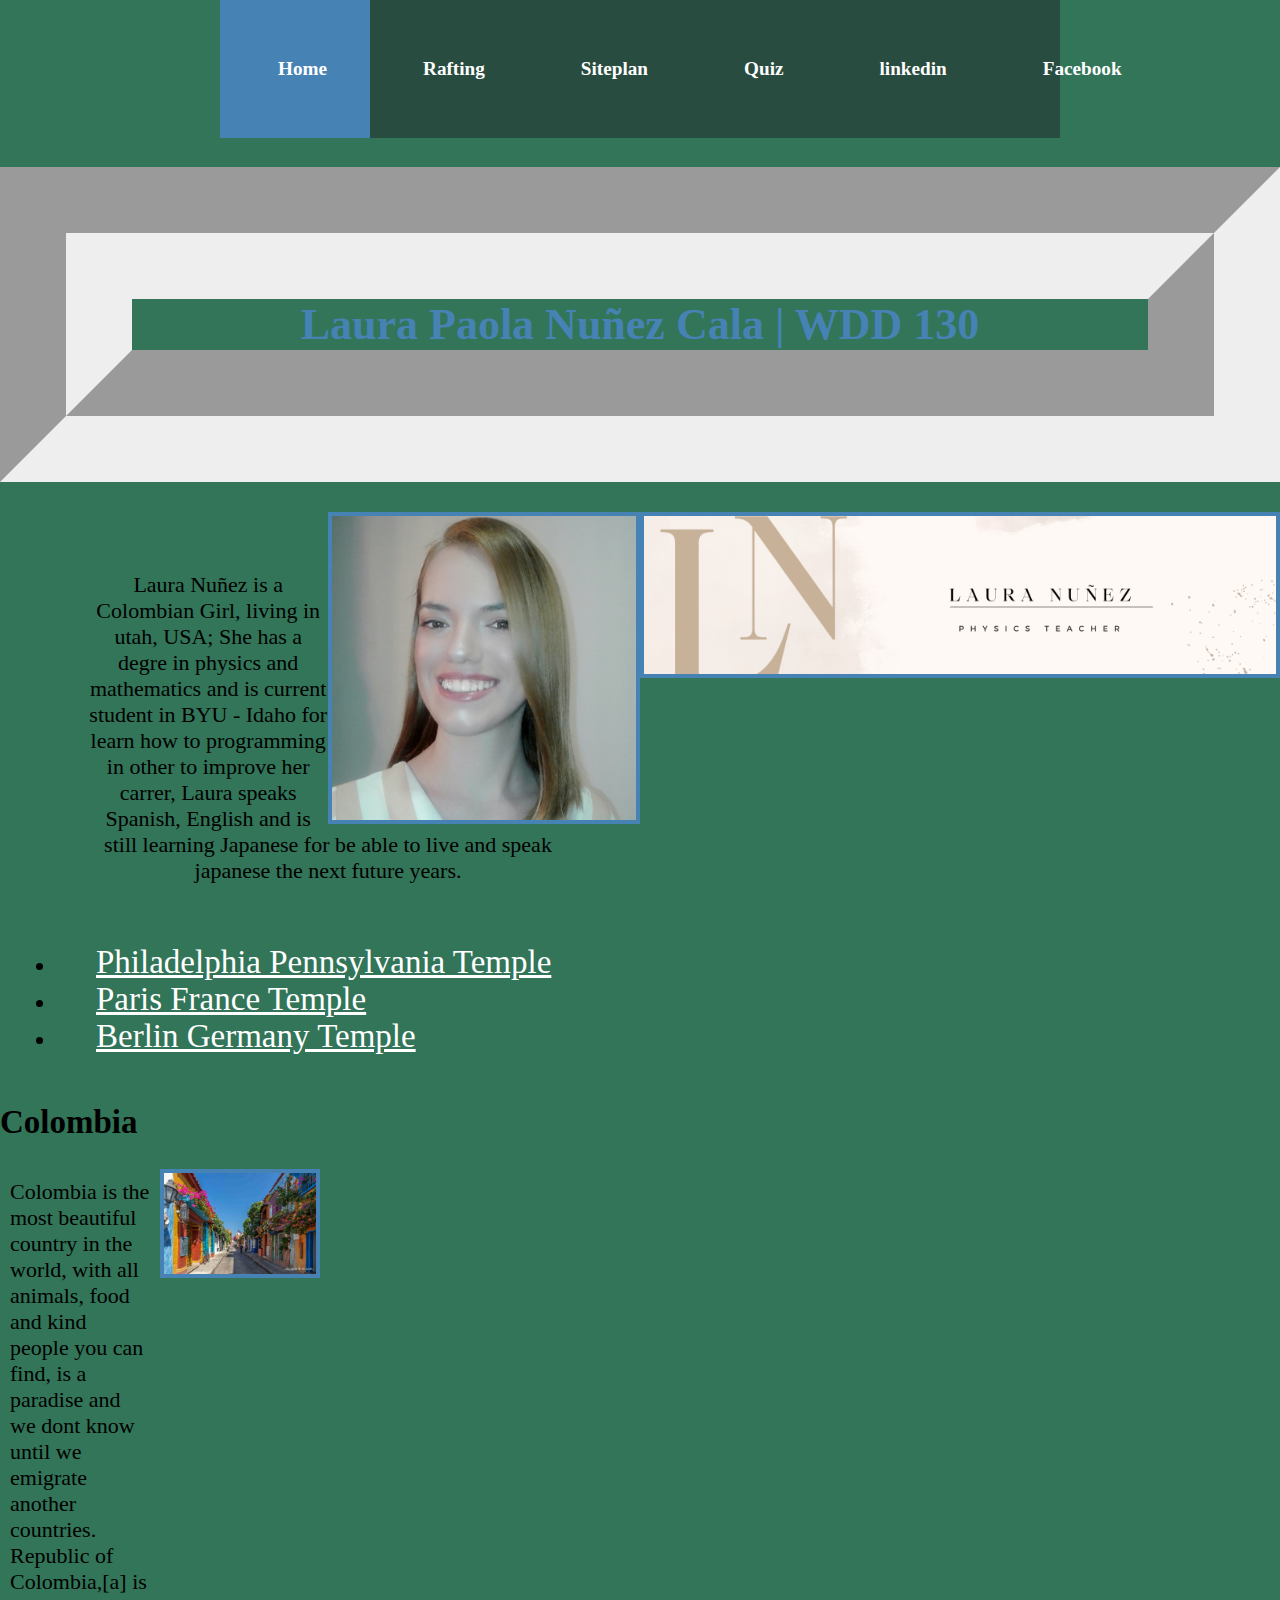
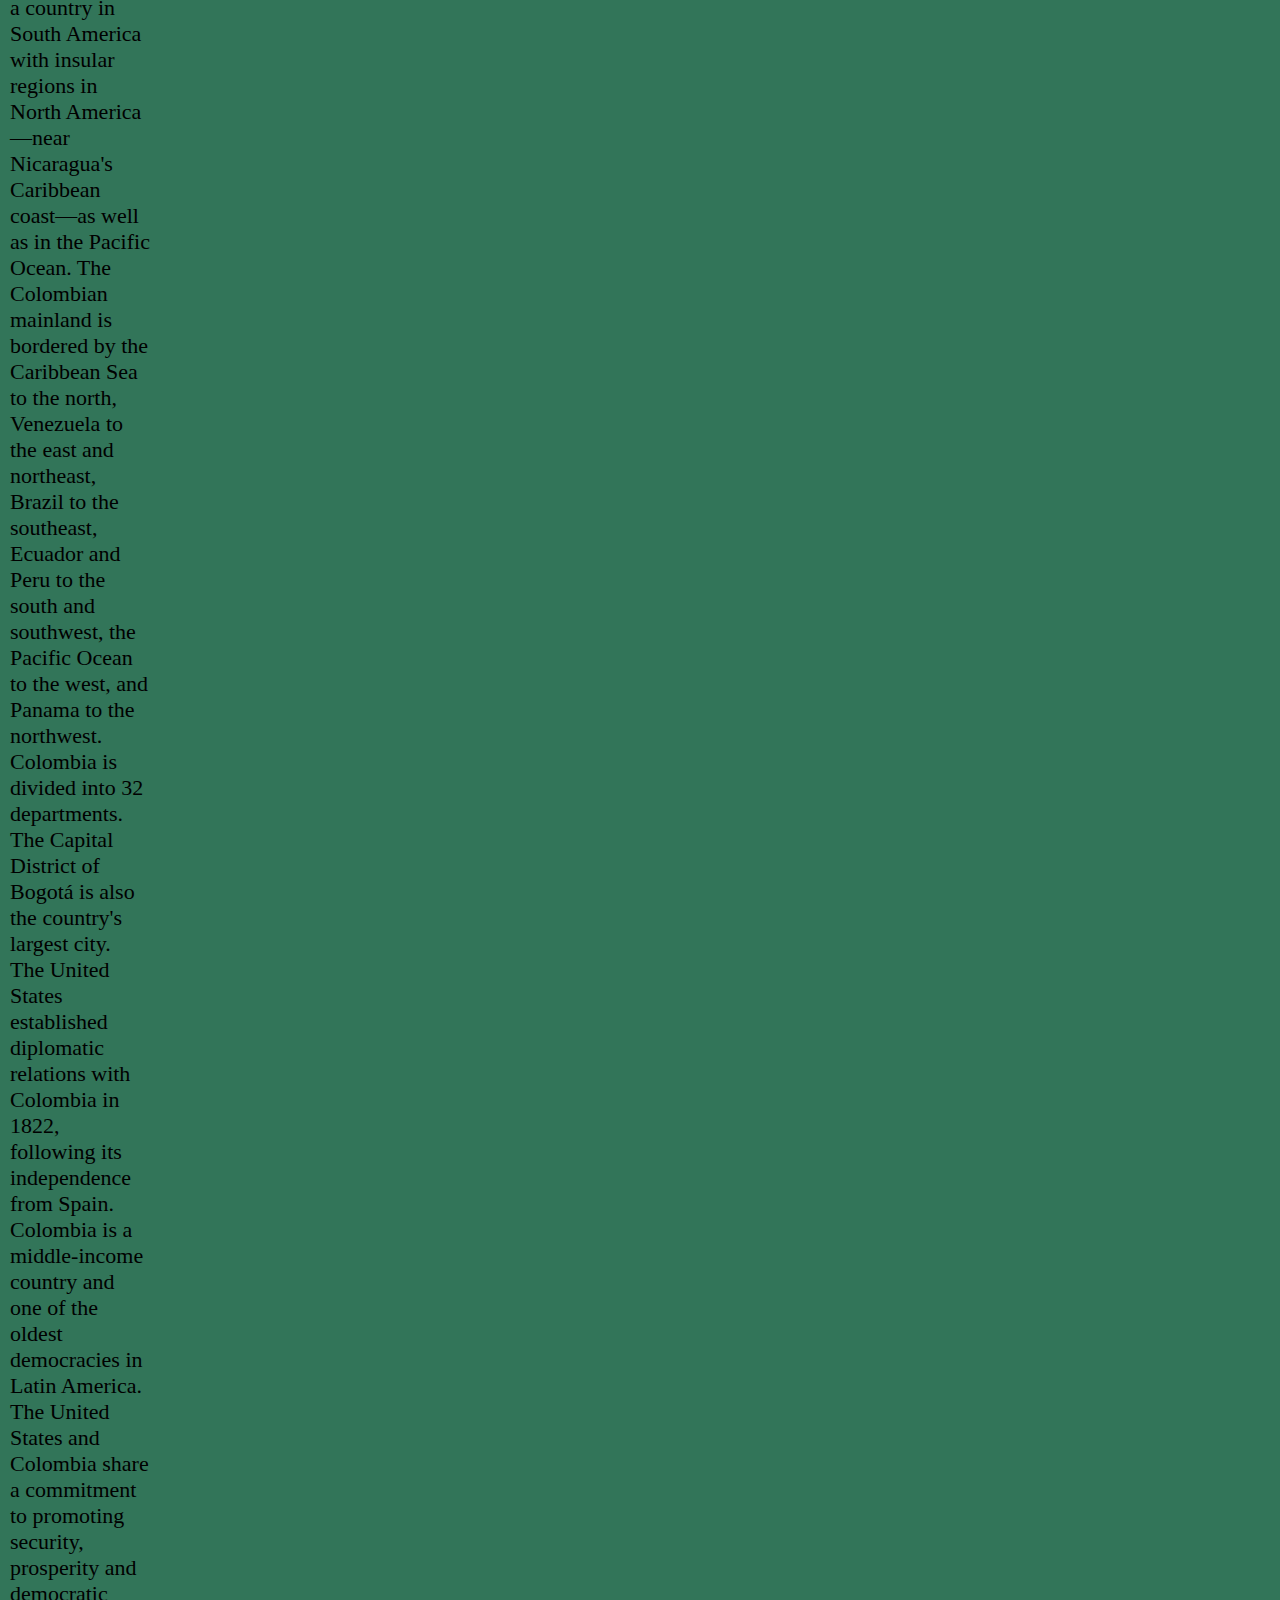
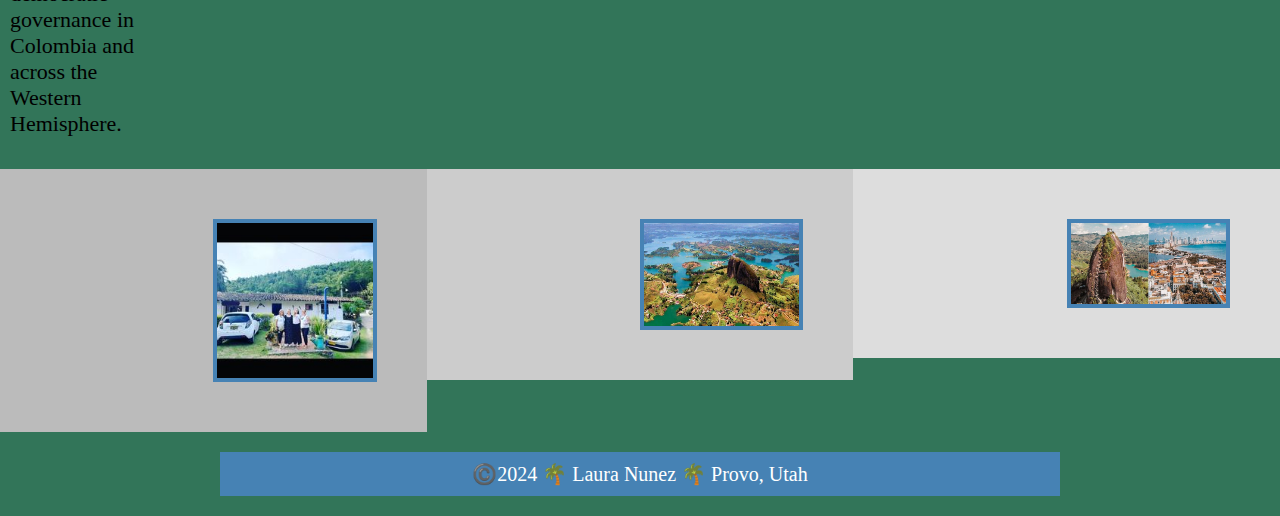
<file: index.html>
<!-- March 20 , 2023 --> 


<!DOCTYPE html>
<html lang="en-US">
  <head>
    <meta charset="utf-8">
    <meta name="viewport" content="width=device-width,initial-scale=1.0">
    <meta name="description" content="Pao-WDD130-learn">
    <meta name="author" content="Laura">
    <link rel="stylesheet" href="styles/style.css" />

    <title>Laura Paola Nuñez Cala| WDD 130</title>

    <style>
      main img {

        float: right;
      } 
      img {
        float: right;
      }

      * {
        box-sizing: border-box;
      }
      
      .box {
        float: left;
        width: 33.33%;
        padding: 50px;
      }
      
      .clearfix::after {
        content: "";
        clear: both;
        display: table;
      }
      </style>
      
  </head>

<body>
    
    <header>

      <nav>
        <a href="#">Home</a>
        <a href="wwr/about.html">Rafting</a>
        <a href="wwr/site-plan-rafting.html">Siteplan</a>
         <a href="quiz.html">Quiz</a>
        <a href="https://www.linkedin.com/in/laupao41/">linkedin</a>
        <a href="https://www.facebook.com/Laura.P.Nuez/">Facebook</a>
     
      </nav>


     

    </header>
  
    
      <section id="home">
    
   
      <h1>Laura Paola Nuñez Cala | WDD 130</h1>
      
      <img src="images/banner.png" alt="banner" width="100">
  
    </section>
    


  <main>
  <div class="grid">
    <blockquote>
      <img src="images/1.jpeg" alt= "me" loading="me" width="10" >
      
      <p> Laura Nuñez is a Colombian Girl, living in utah, USA; She has a degre in physics and mathematics and is current student in BYU - Idaho for learn how to programming in other to improve her carrer, Laura speaks Spanish, English and is still learning Japanese for be able to live and speak japanese the next future years.   </p>
  
   
      <ul>
  <li><a href="https://www.churchofjesuschrist.org/temples/details/philadelphia-pennsylvania-temple" target="_blank">Philadelphia Pennsylvania Temple</a></li>
  <li><a href="https://www.churchofjesuschrist.org/temples/details/paris-france-temple" target="_blank">Paris France Temple</a></li>
  <li><a href="https://www.churchofjesuschrist.org/temples/details/lima-peru-los-olivos-temple" target="_blank">Berlin Germany Temple</a></li>
</ul>
</blockquote>


    </main>


    <aside>
    
        <h2>Colombia</h2>

        <img src="images/colombia1.jpeg" alt="Colombia" width="50">
        <p>Colombia is the most beautiful country in the world, with all animals, food and kind people you can find, is a paradise and we dont know until we emigrate another countries.
          Republic of Colombia,[a] is a country in South America with insular regions in North America—near Nicaragua's Caribbean coast—as well as in the Pacific Ocean. The Colombian mainland is bordered by the Caribbean Sea to the north, Venezuela to the east and northeast, Brazil to the southeast, Ecuador and Peru to the south and southwest, the Pacific Ocean to the west, and Panama to the northwest. Colombia is divided into 32 departments. The Capital District of Bogotá is also the country's largest city.
          The United States established diplomatic relations with Colombia in 1822, following its independence from Spain. Colombia is a middle-income country and one of the oldest democracies in Latin America. The United States and Colombia share a commitment to promoting security, prosperity and democratic governance in Colombia and across the Western Hemisphere. </p>
       
        </aside>
       
 
<div class="clearfix">
  <div class="box" style="background-color:#bbb">
    <img src="images/colombia5.jpeg" alt="Colombia" width="150">
  </div>
  <div class="box" style="background-color:#ccc">
    <img src="images/colombia4.jpeg" alt="Colombia" width="250">
  </div>
  <div class="box" style="background-color:#ddd">
    <img src="images/colombia2.jpeg" alt="Colombia" width="200">
  </div>
</div>
</div>
      </aside>
    </aside>
    <footer>
      <p>©️2024 🌴 Laura Nunez 🌴 Provo, Utah</p>
    </footer>
  </body>
</html>
</file>
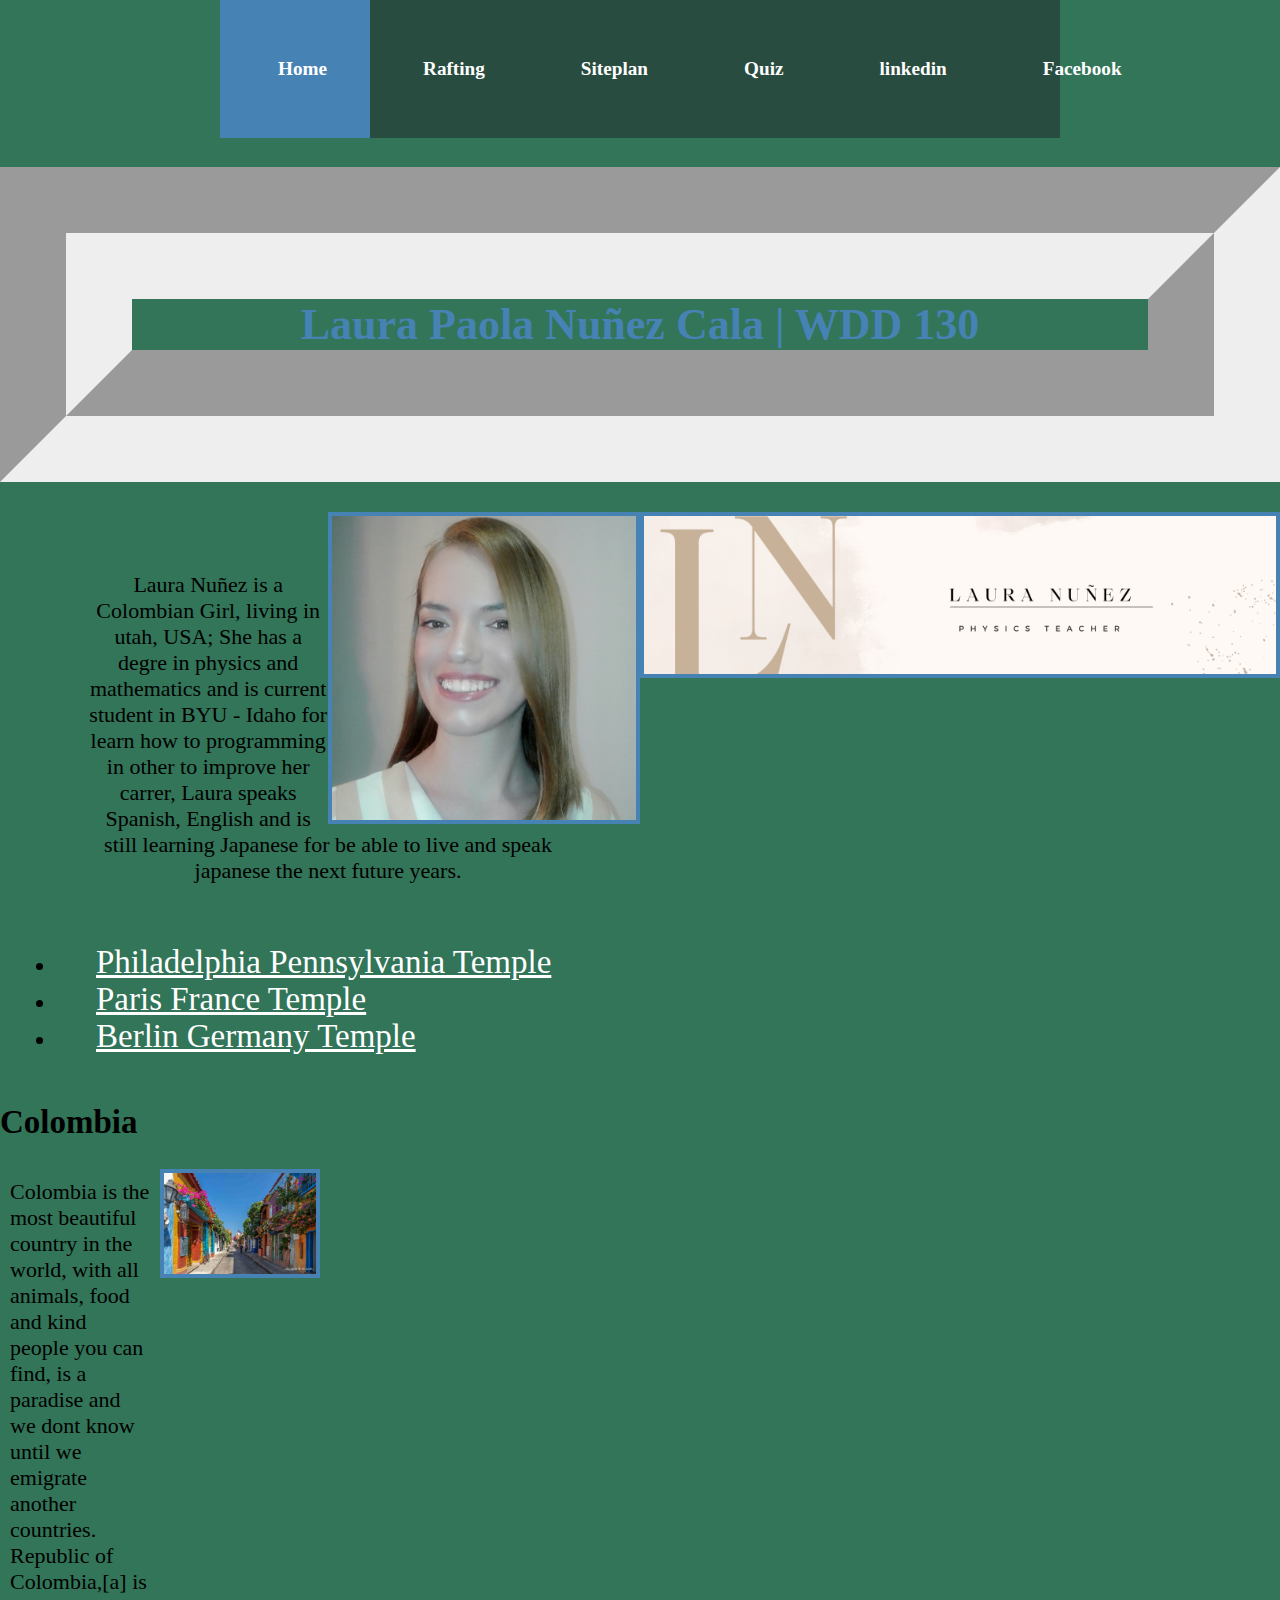
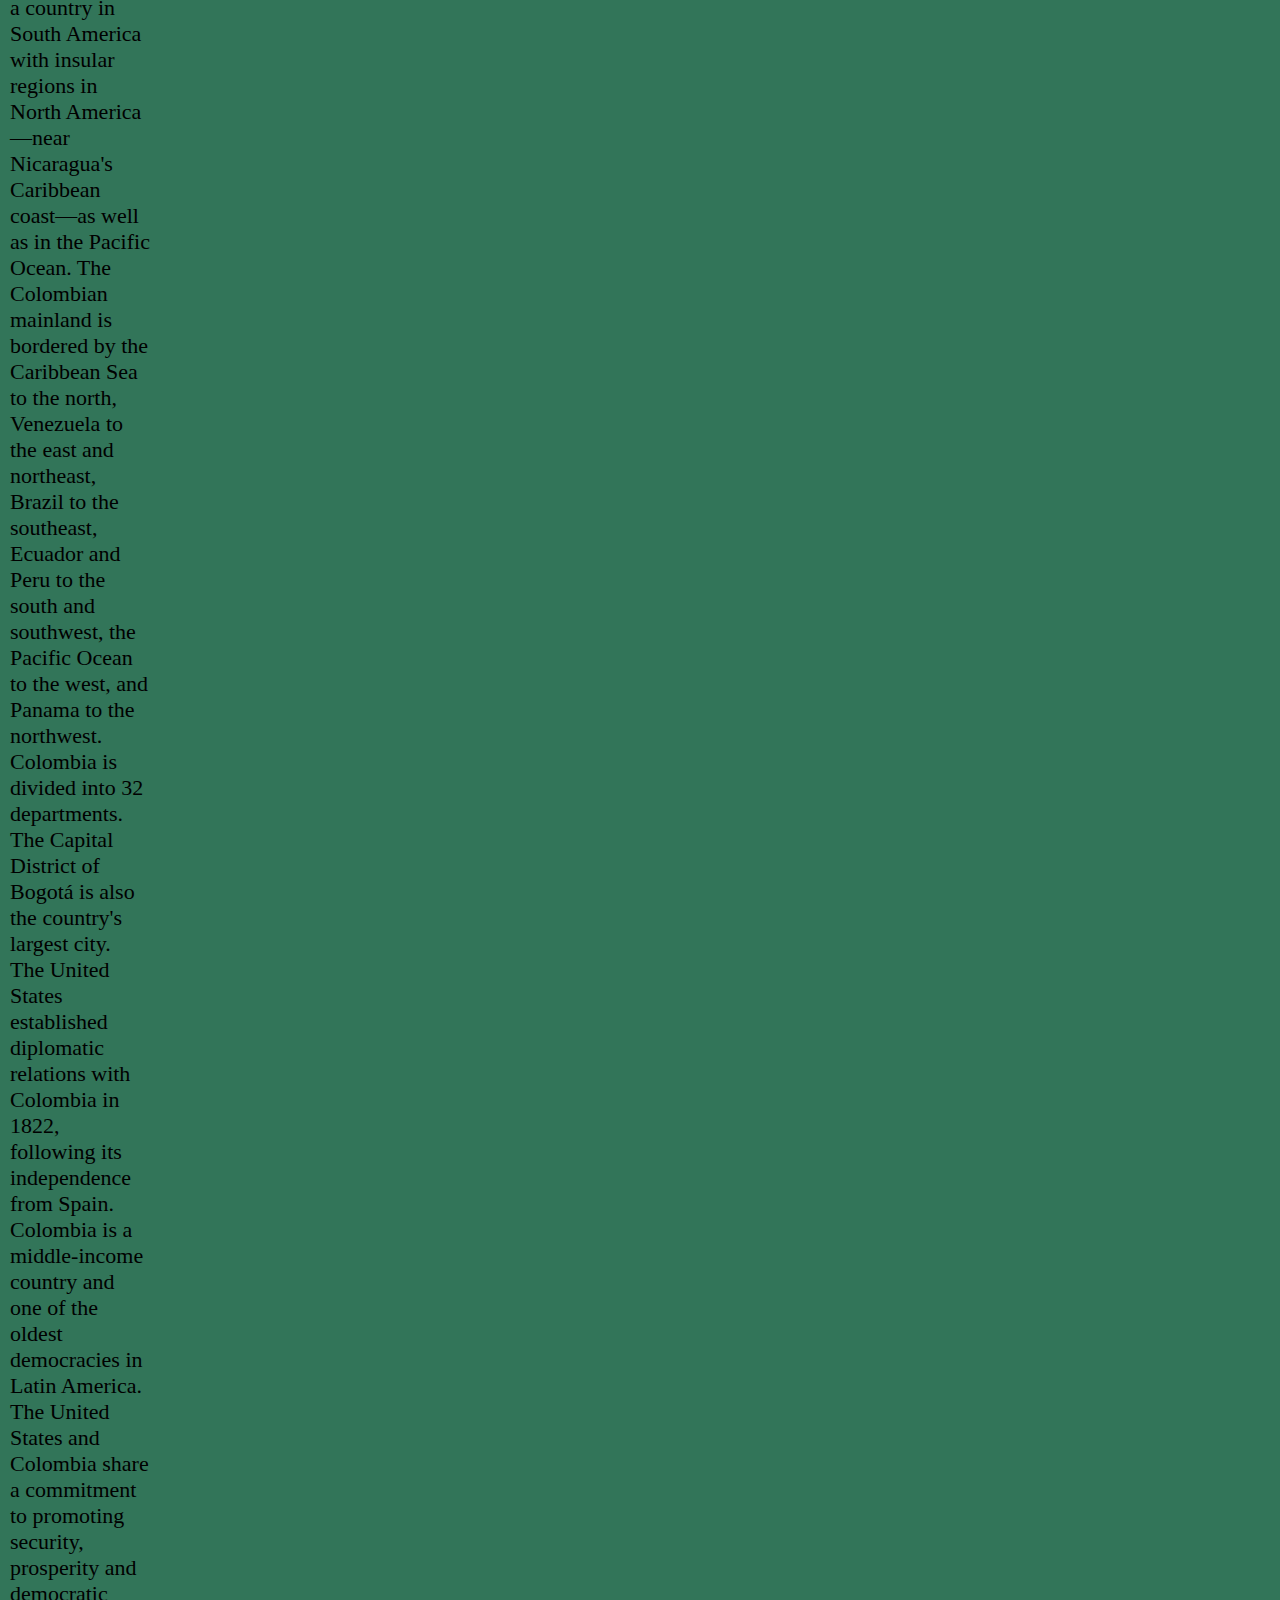
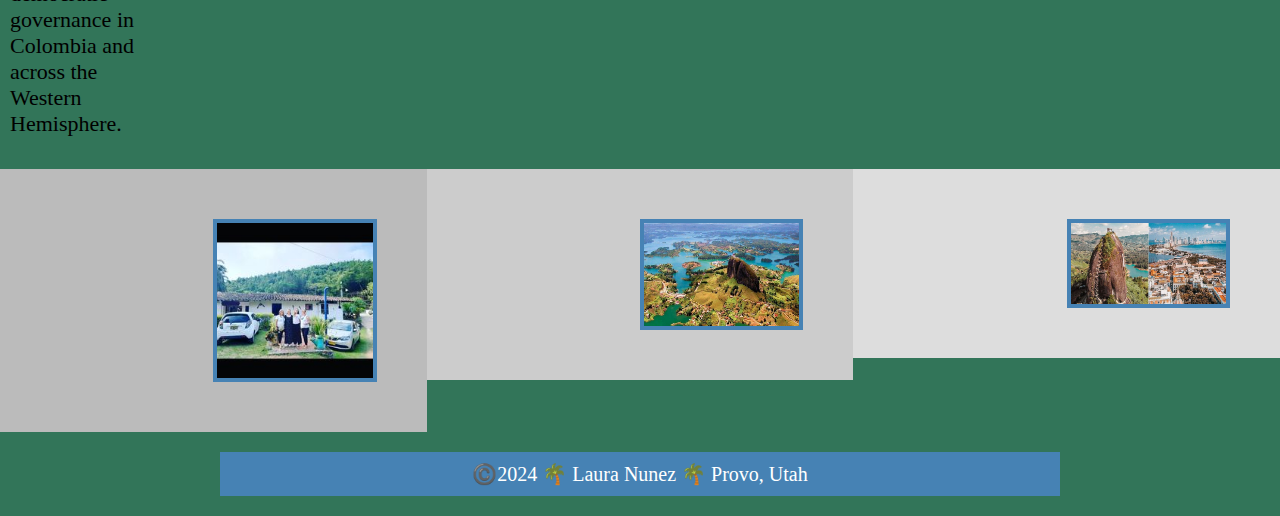
<file: wwr/index.html>
<!-- March 20 , 2023 --> 


<!DOCTYPE html>
<html lang="en-US">
  <head>
    <meta charset="utf-8">
    <meta name="viewport" content="width=device-width,initial-scale=1.0">
    <meta name="description" content="Pao-WDD130-learn">
    <meta name="author" content="Laura">
    <link rel="stylesheet" href="Styles/style.css" />

    <title>Laura Paola Nuñez Cala| WDD 130</title>

    <style>
      main img {

        float: right;
      } 
      img {
        float: right;
      }

      * {
        box-sizing: border-box;
      }
      
      .box {
        float: left;
        width: 33.33%;
        padding: 50px;
      }
      
      .clearfix::after {
        content: "";
        clear: both;
        display: table;
      }
      </style>
      
  </head>

<body>
    
    <header>

      <nav>
        <a href="index.html">Home</a>
        <a href="about.html">Rafting</a>
        <a href="site-plan-rafting.html">Siteplan</a>
         <a href="quiz.html">Quiz</a>
        <a href="https://www.linkedin.com/in/laupao41/">linkedin</a>
        <a href="https://www.facebook.com/Laura.P.Nuez/">Facebook</a>
     
      </nav>


     

    </header>
  
    
      <section id="home">
    
   
      <h1>Laura Paola Nuñez Cala | WDD 130</h1>
      
      <img src="images/banner.png" alt="banner" width="100">
  
    </section>
    


  <main>
  <div class="grid">
    <blockquote>
      <img src="images/1.jpeg" alt= "me" loading="me" width="10" >
      
      <p> Laura Nuñez is a Colombian Girl, living in utah, USA; She has a degre in physics and mathematics and is current student in BYU - Idaho for learn how to programming in other to improve her carrer, Laura speaks Spanish, English and is still learning Japanese for be able to live and speak japanese the next future years.   </p>
  
   
      <ul>
  <li><a href="https://www.churchofjesuschrist.org/temples/details/philadelphia-pennsylvania-temple" target="_blank">Philadelphia Pennsylvania Temple</a></li>
  <li><a href="https://www.churchofjesuschrist.org/temples/details/paris-france-temple" target="_blank">Paris France Temple</a></li>
  <li><a href="https://www.churchofjesuschrist.org/temples/details/lima-peru-los-olivos-temple" target="_blank">Berlin Germany Temple</a></li>
</ul>
</blockquote>


    </main>


    <aside>
    
        <h2>Colombia</h2>

        <img src="images/colombia1.jpeg" alt="Colombia" width="50">
        <p>Colombia is the most beautiful country in the world, with all animals, food and kind people you can find, is a paradise and we dont know until we emigrate another countries.
          Republic of Colombia,[a] is a country in South America with insular regions in North America—near Nicaragua's Caribbean coast—as well as in the Pacific Ocean. The Colombian mainland is bordered by the Caribbean Sea to the north, Venezuela to the east and northeast, Brazil to the southeast, Ecuador and Peru to the south and southwest, the Pacific Ocean to the west, and Panama to the northwest. Colombia is divided into 32 departments. The Capital District of Bogotá is also the country's largest city.
          The United States established diplomatic relations with Colombia in 1822, following its independence from Spain. Colombia is a middle-income country and one of the oldest democracies in Latin America. The United States and Colombia share a commitment to promoting security, prosperity and democratic governance in Colombia and across the Western Hemisphere. </p>
       
        </aside>
       
 
<div class="clearfix">
  <div class="box" style="background-color:#bbb">
    <img src="images/colombia5.jpeg" alt="Colombia" width="150">
  </div>
  <div class="box" style="background-color:#ccc">
    <img src="images/colombia4.jpeg" alt="Colombia" width="250">
  </div>
  <div class="box" style="background-color:#ddd">
    <img src="images/colombia2.jpeg" alt="Colombia" width="200">
  </div>
</div>
</div>
      </aside>
    </aside>
    <footer>
      <p>©️2024 🌴 Laura Nunez 🌴 Provo, Utah</p>
    </footer>
  </body>
</html>
</file>
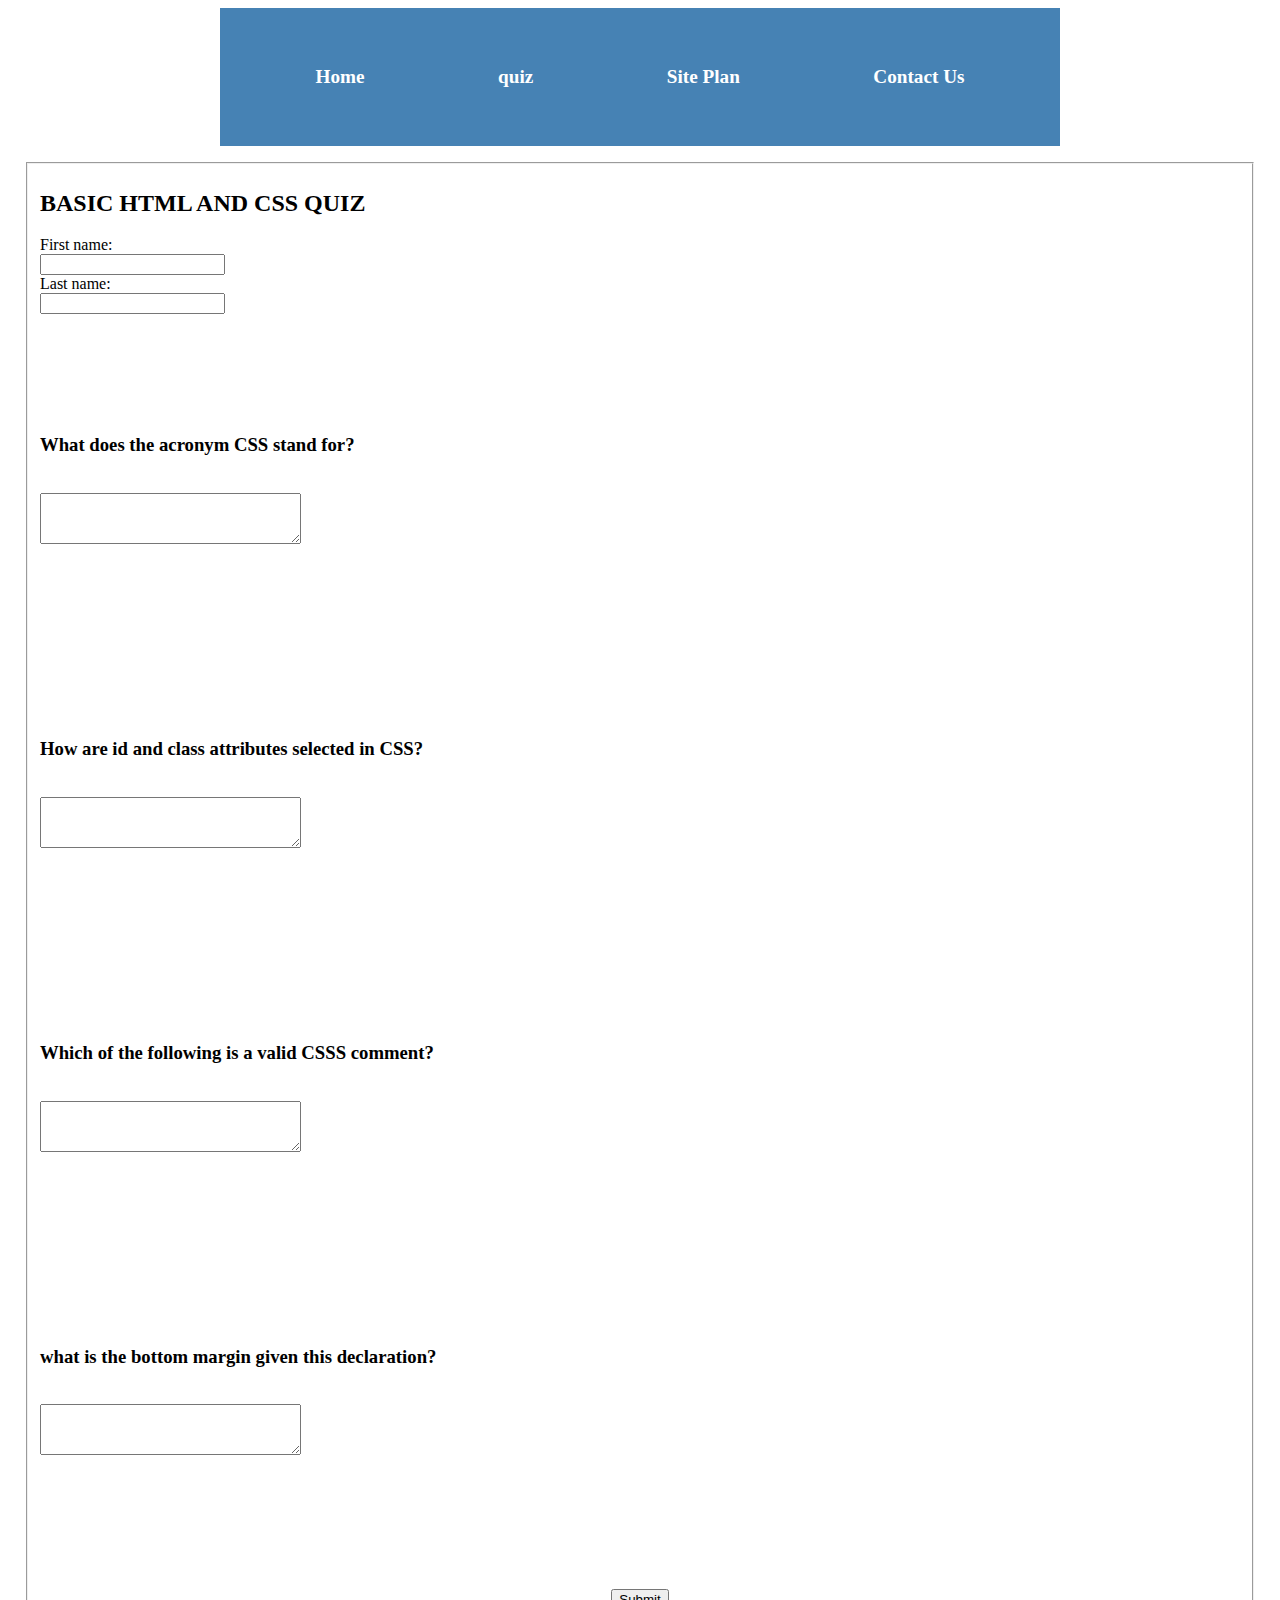
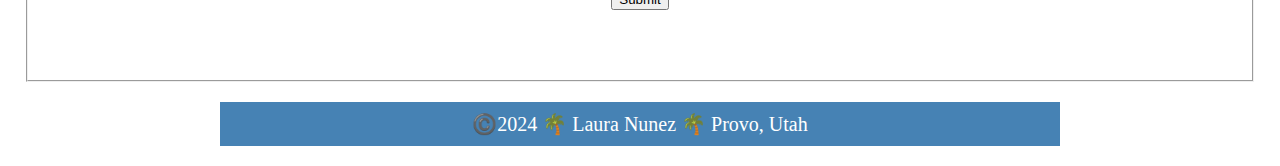
<file: quiz.html>
<!DOCTYPE html>
<html lang="en">
<head>
 
    <meta charset="UTF-8">
    <meta http-equiv="X-UA-Compatible" content="IE=edge">
    <meta name="viewport" content="width=device-width, initial-scale=1.0">
    <title>QUIZ</title>
    <link rel="stylesheet" href="quiz.css" />
</head>
<body>
    <div id="content">
        <header>
          
            <nav>
                <a href="index.html">Home</a>
                <a href="quiz.html">quiz</a>
                <a href="site-plan-rafting.html">Site Plan</a>
                <a href="#">Contact Us</a>
            </nav>
        </header>

<main>
        <form>
            <fieldset>
        <div class="title-aboutus">
            <h2>BASIC HTML AND CSS QUIZ</h2>
            
        </div>


        <label for="fname">First name:</label><br>
        <input type="text" id="fname" name="fname"><br>
        <label for="lname">Last name:</label><br>
        <input type="text" id="lname" name="lname">

        <div class="aboutus-grid">
            <section class="question1">
                
                <p>
                    <label>
                        <h3>What does the acronym CSS stand for?</h3>
                      <br />
                      <textarea name="q1" cols="30" rows="3"></textarea>
                    </label>
                  </p>
             
            </section>

            <section class="question2">
                
                <p>
                    <label>
                        <h3>How are id and class attributes selected in CSS?</h3>
                      <br />
                      <textarea name="q2" cols="30" rows="3"></textarea>
                    </label>
                  </p>
            </section>

            <section class="question3">
                
                <p>
                    <label>
                        <h3>Which of the following is a valid CSSS comment?</h3>
                      <br />
                      <textarea name="q3" cols="30" rows="3"></textarea>
                    </label>
                  </p>
            </section>

            <section class="question4">
               
                <p>
                    <label>
                        <h3>what is the bottom margin given this declaration?</h3>
                      <br />
                      <textarea name="q4" cols="30" rows="3"></textarea>
                    </label>
                  </p>
            </section>

            <p>
                <button type="submit">Submit</button>
              </p>
         

            </fieldset>
              </form>

            </main>
  
            <footer>
                <p>©️2024 🌴 Laura Nunez 🌴 Provo, Utah</p>
              </footer>
    </div> 
</body>
</html>
</file>
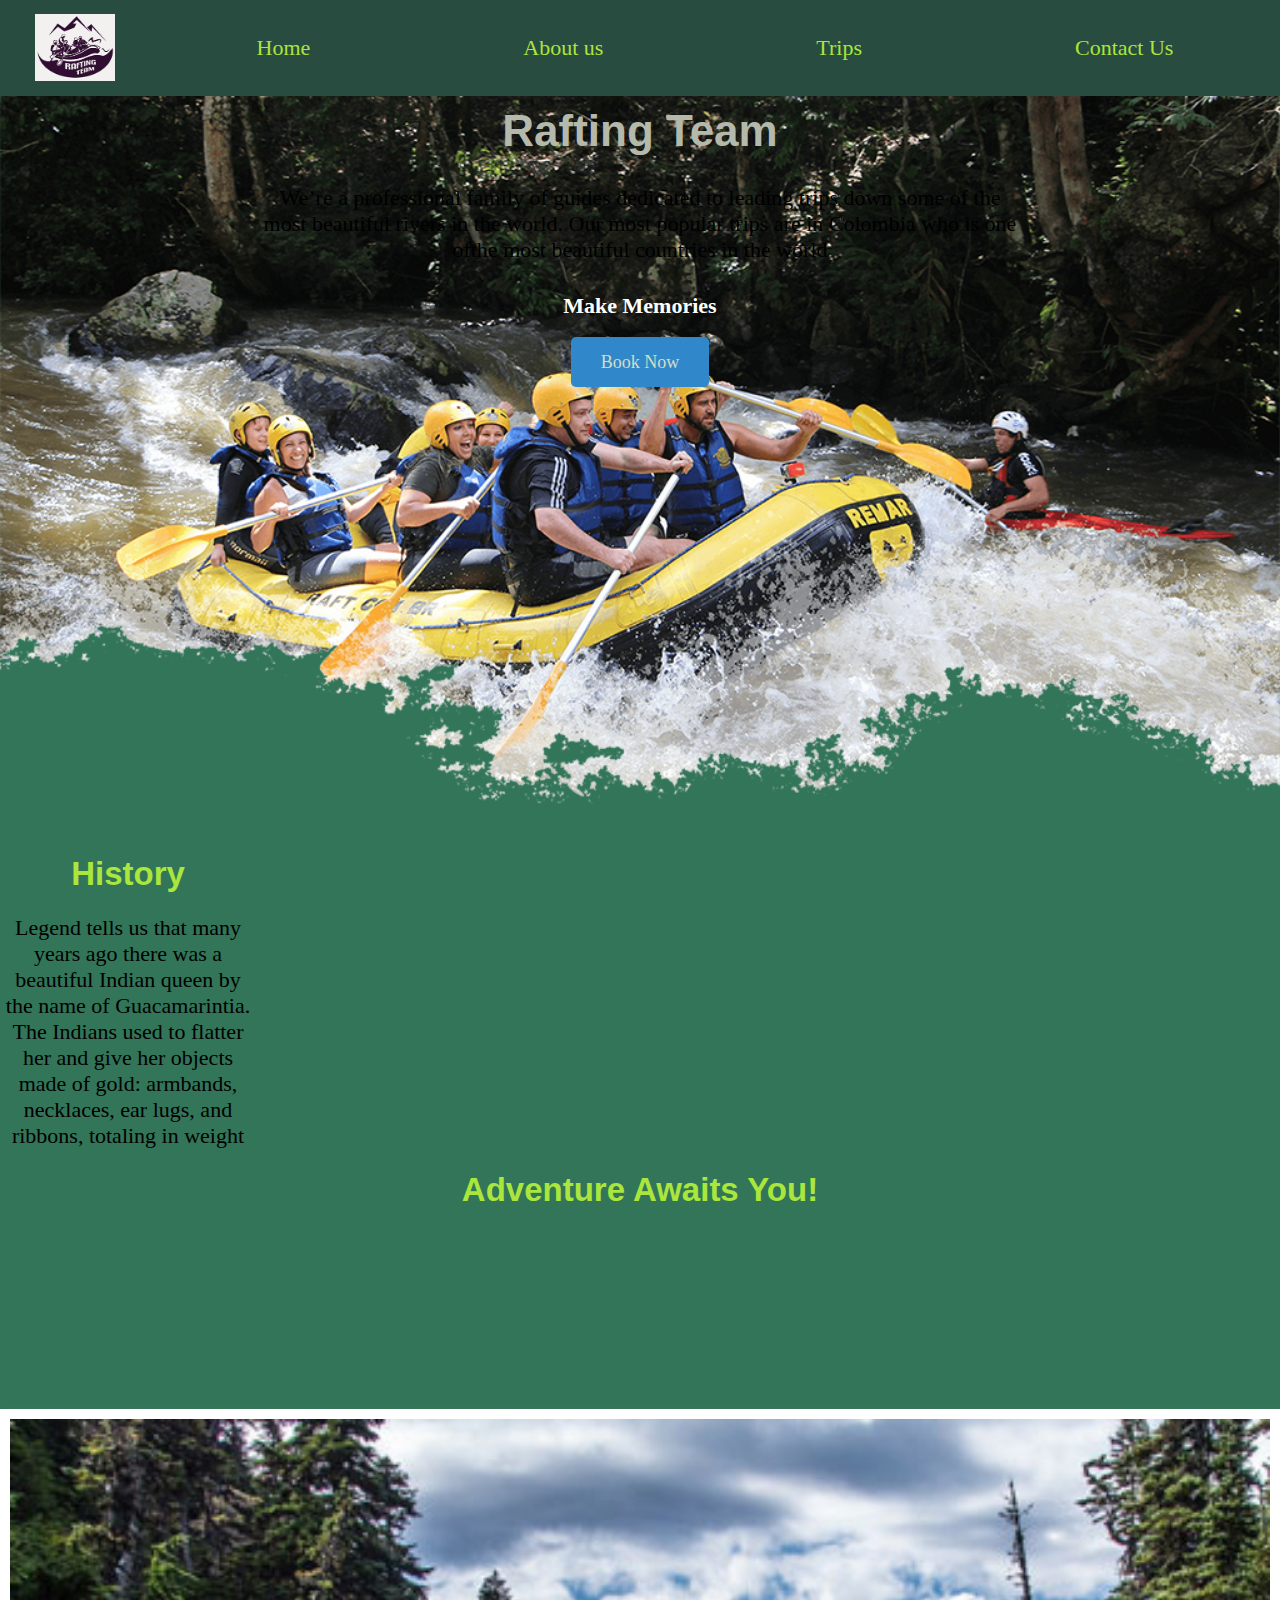
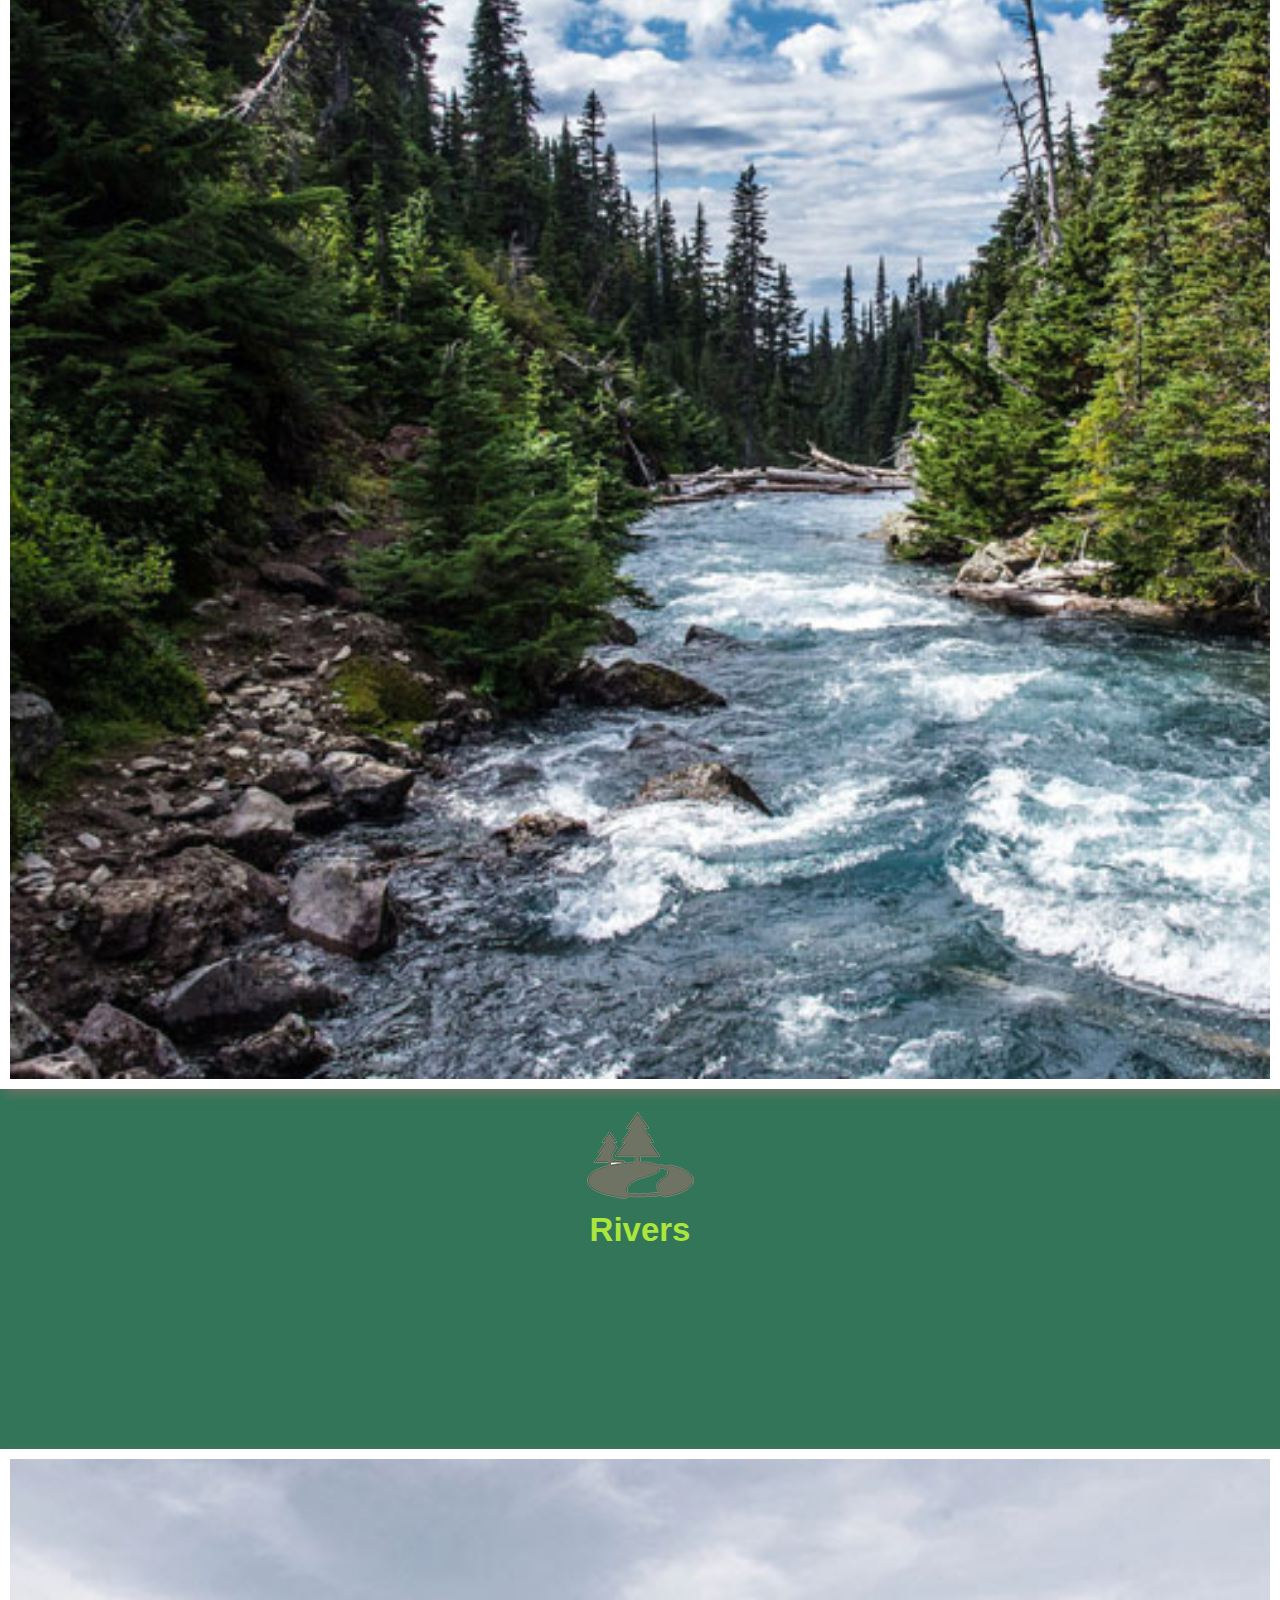
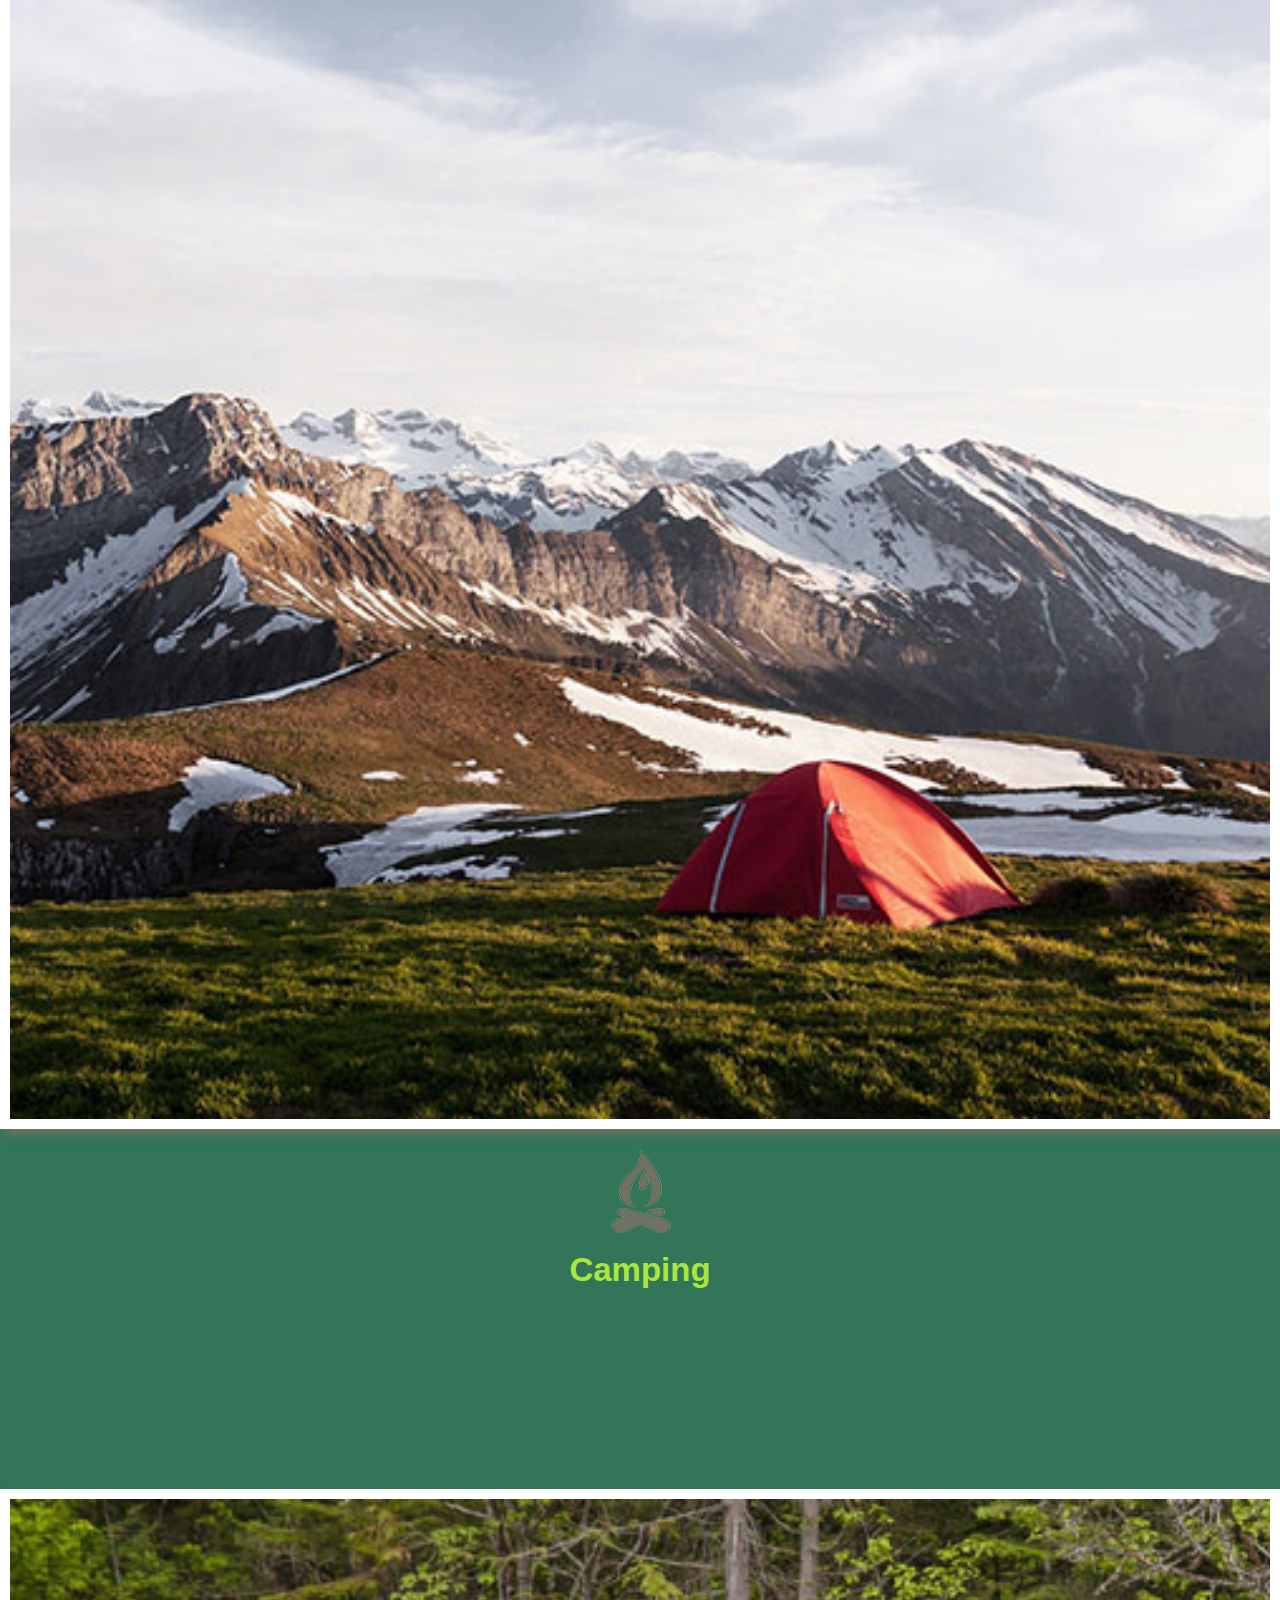
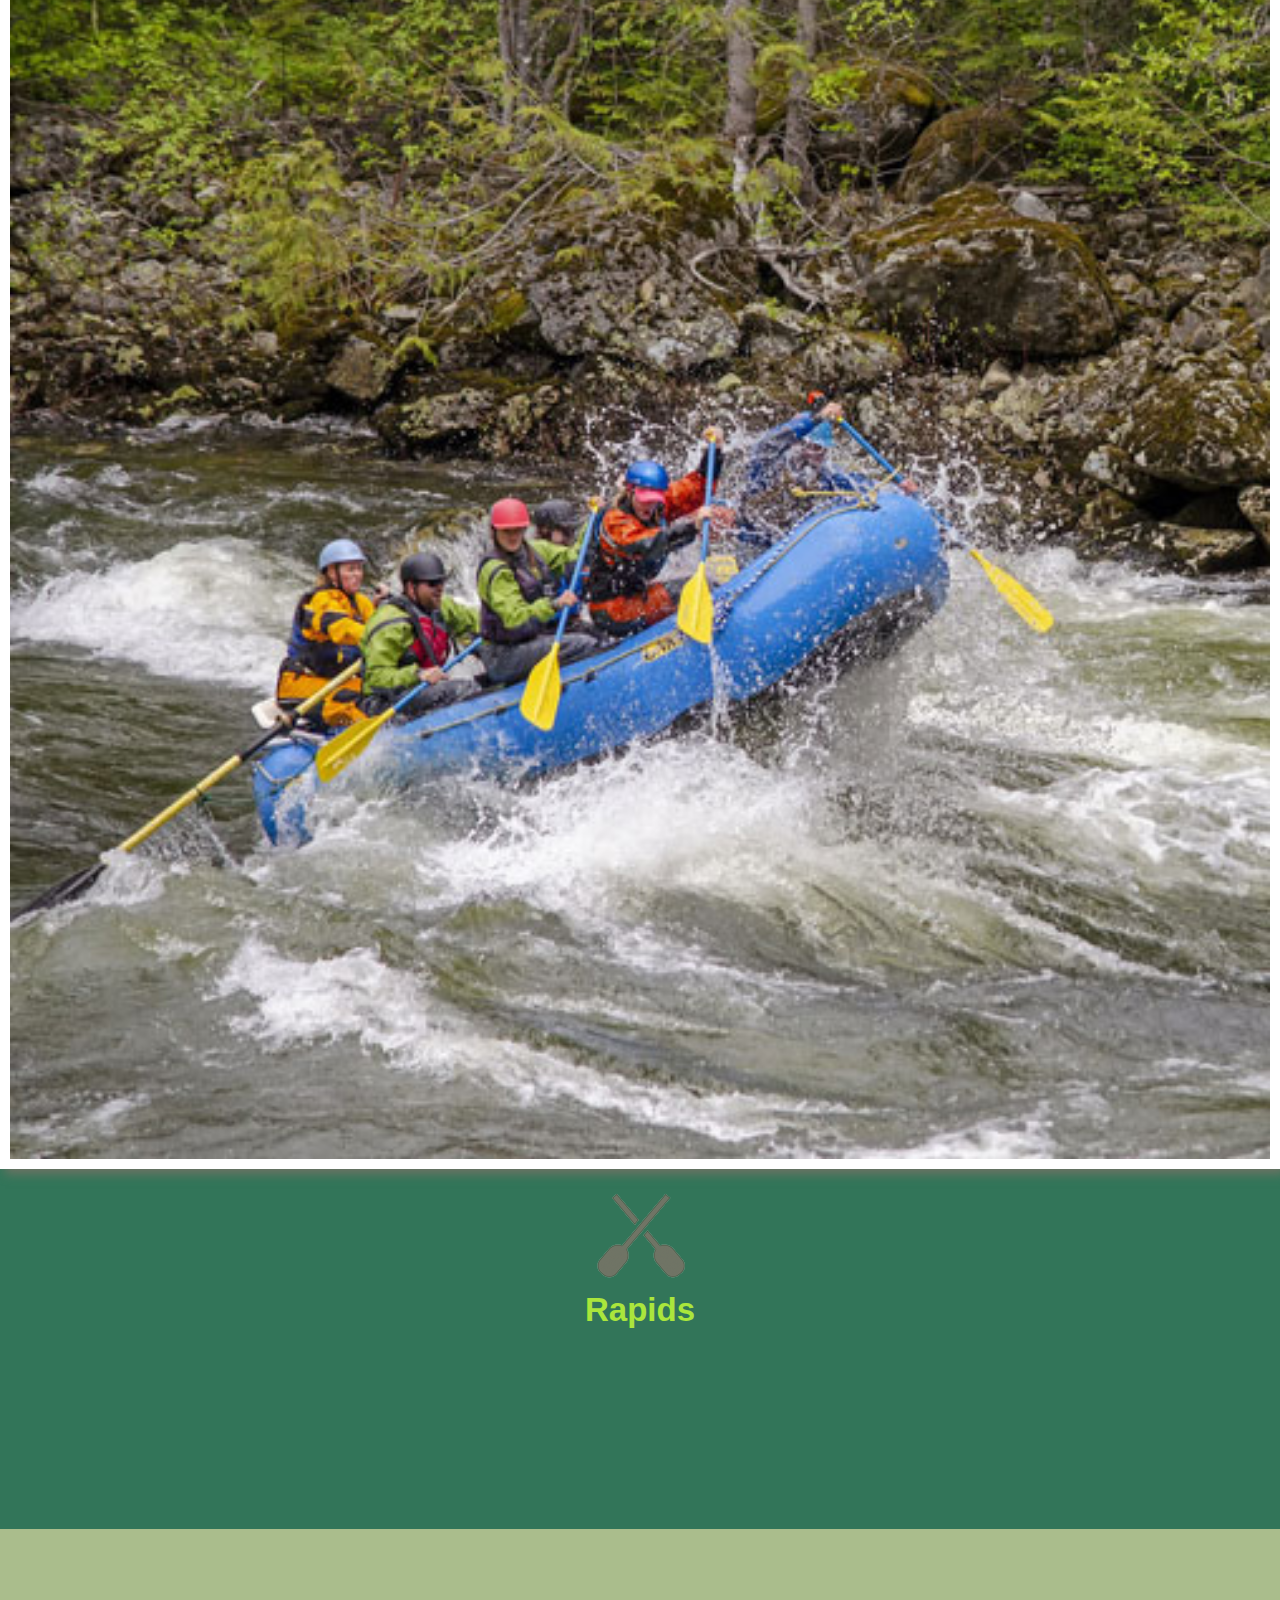
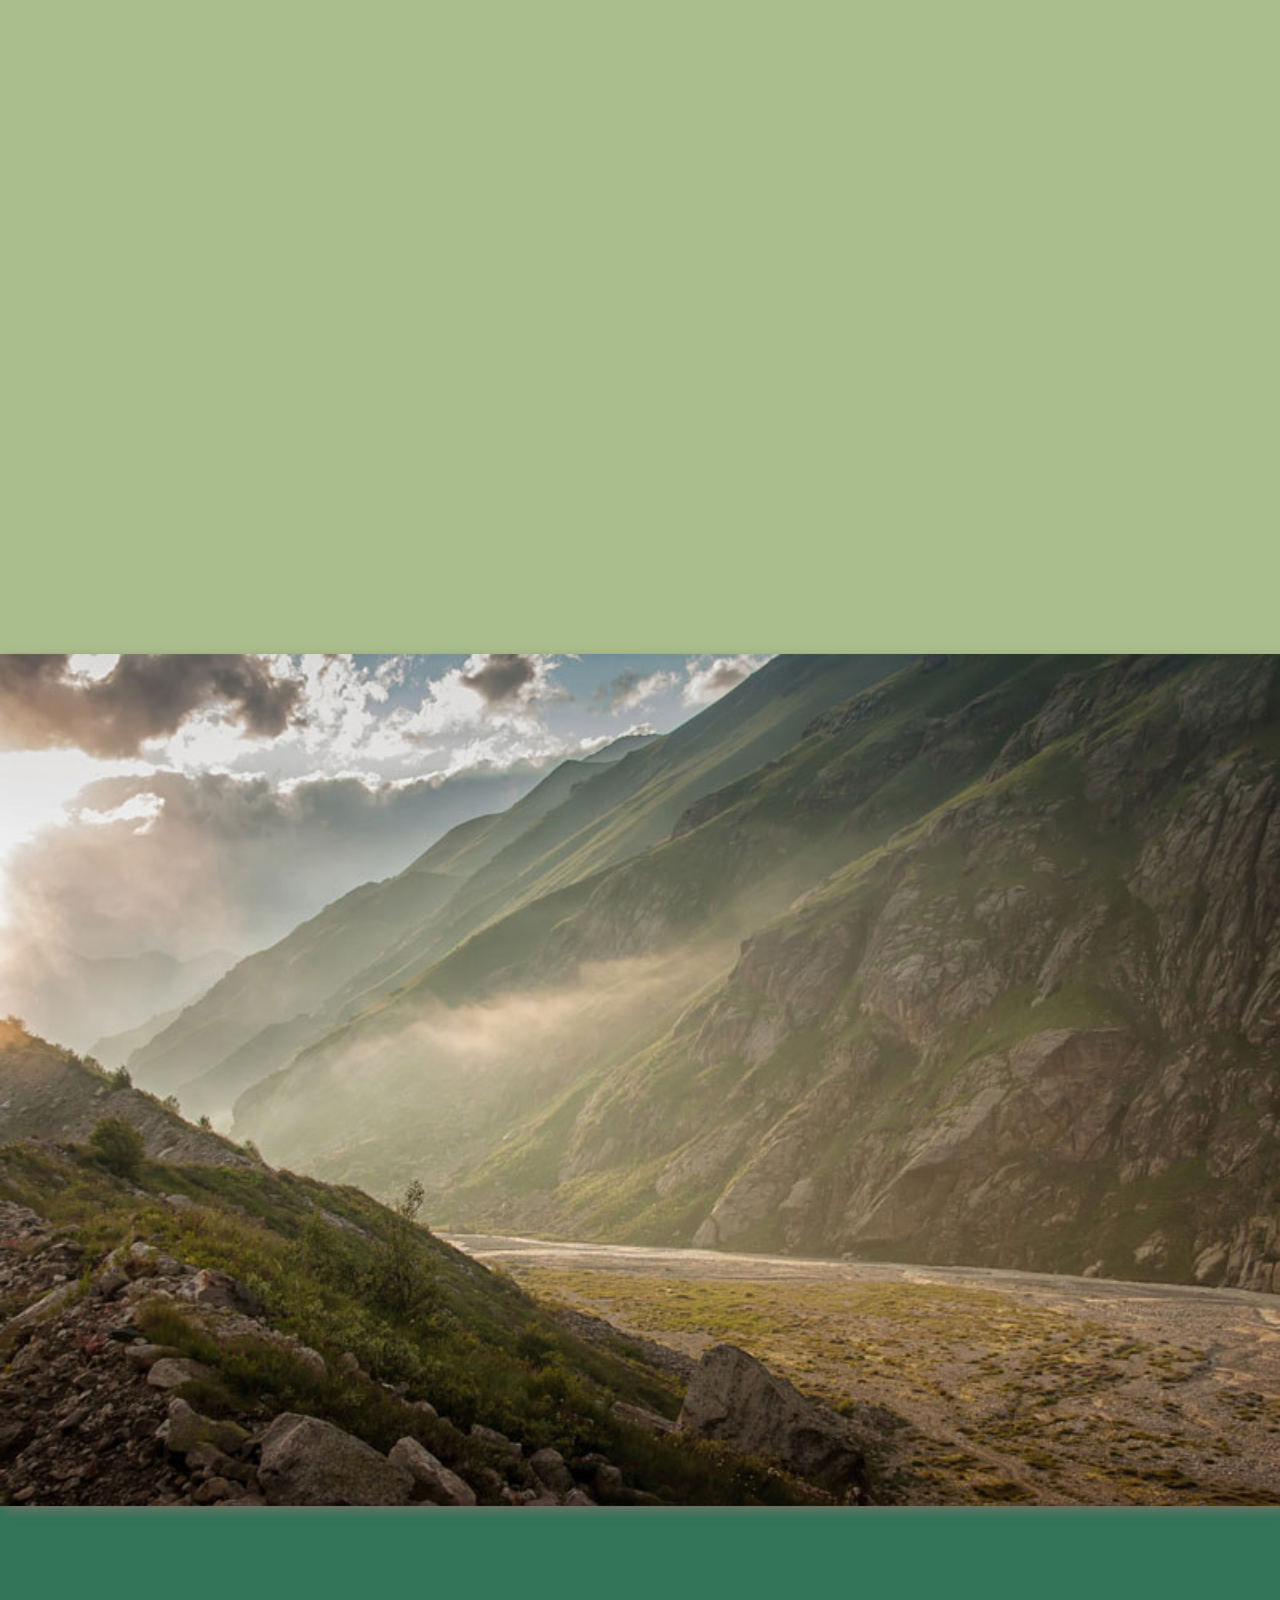
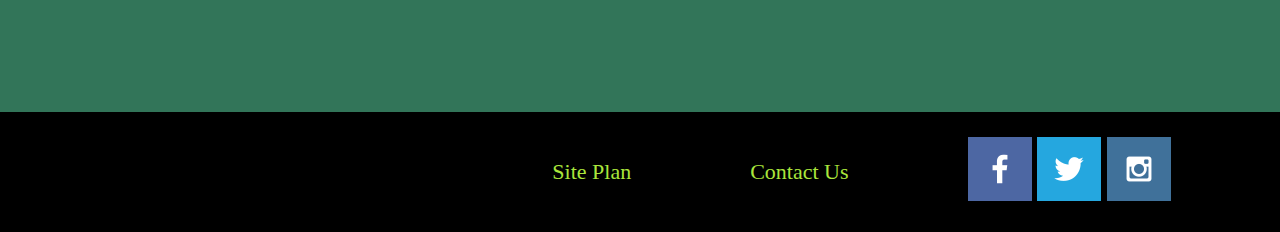
<file: wwr/about.html>
<!DOCTYPE html>
<html lang="en-US">
  <head>
    <meta charset="UTF-8">
    <meta http-equiv="X-UA-Compatible" content="IE=edge">
    <meta name="viewport" content="width=device-width, initial-scale=1.0">
    <title>Whitewater Rafting Trips | Home</title>
    <link rel="stylesheet" href="Styles/rafting.css">
</head>
  <body>
    <header>
      <a id="logo_link" href="index.html">
        <img class="logo" src="images/logo.png" alt="Logo">
    </a>
        <nav>
          <a href="index.html">Home</a>
          <a href="about.html"> About us</a>
          <a href="trips.html"> Trips</a>
          <a href="contact.html">Contact Us</a>
        </nav>
      </header>

  <main>

    <div id="hero">
      <div id="hero-box">
          <img id="hero-img" src="images/hero.png" alt="People enjoying white water rafting">
      </div>
      <section id="hero-msg">
          <h1 class="home-title">Rafting Team</h1>
          <p> We’re a professional family of guides dedicated to leading trips down some of the most beautiful rivers in the world. Our most popular trips are in Colombia who is one ofthe most beautiful countries in the world</p>
          <h4>Make Memories </h4>
          <div class='button-box'>
              <a class='book' href="rates.html">Book Now</a>
              </div>
      </section>

      <section id="history">
        <h2>History</h2>
        <p> Legend tells us that many years ago there was a beautiful Indian queen by the name of Guacamarintia. The Indians used to flatter her and give her objects made of gold: armbands, necklaces, ear lugs, and ribbons, totaling in weight</p>
     
    </section>
</div>
  <section id="adventures">
    <h2>Adventure Awaits You!</h2>

  <main class="home-grid">
      <section class="rivers-card">
          <img class="card-img" src="images/rivers.jpg" alt="river in forest">
          <img class="icon" src="images/river_icon.png" alt="river icon">
          <h2>Rivers</h2>
      </section>
      <section class="camping-card">
          <img class="card-img" src="images/camping.jpg" alt="tent in mountains">
          <img class="icon" src="images/fire_icon.png" alt="fire icon">
          <h2>Camping</h2>
      </section>
      <section class="rapids-card">
          <img class="card-img" src="images/rapids.jpg" alt="rafting boat">
          <img class="icon" src="images/oars.png" alt="oars icon">
          <h2>Rapids</h2>
      </section>
      <div id="background"></div>
      <img class="mountains" src="images/mountains.jpg" alt="Misty mountains">
 
    </section>
      

  </main>

   
  </main>
  <footer>
    <p> Rafting Team &copy; 2023 - Laura Nunez</p>
    <p><a href="site-plan-rafting.html">Site Plan</a></p>
    <p><a href="contactus.html">Contact Us</a></p>
    <div class="sociallinks">
        <a href="https://facebook.com" target="_blank">
            <img src="images/facebook.png" alt="fb icon">
        </a>
        <a href="https://twitter.com" target="_blank">
            <img src="images/twitter.png" alt="twitter icon">
        </a>
        <a href="https://instagram.com" target="_blank">
            <img src="images/instagram.png" alt="instagram icon">
        </a>
    </div>
</footer>
</body>
</html>
</file>
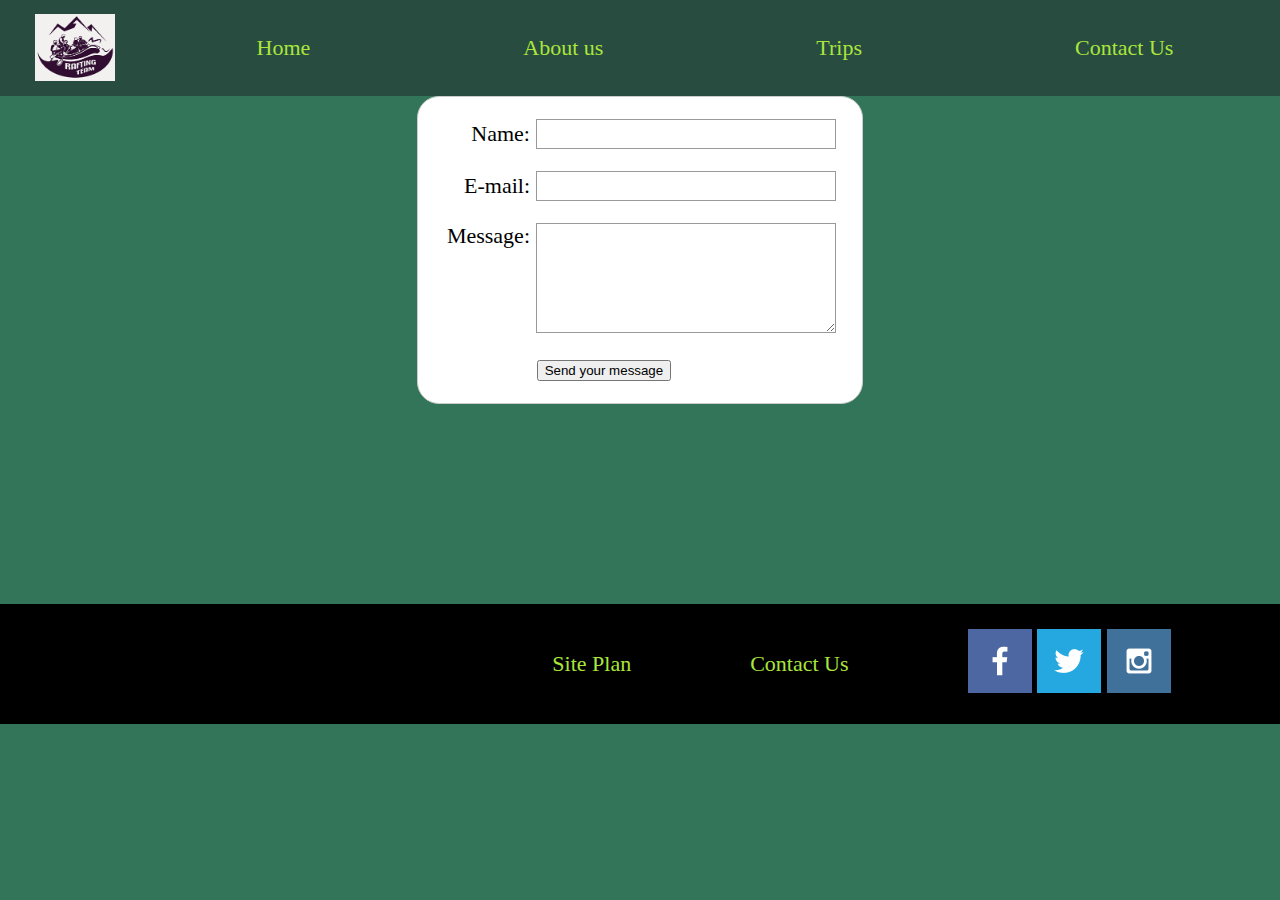
<file: wwr/contact.html>
<!DOCTYPE html>
<html lang="en">
<head>

    <meta charset="UTF-8">
    <meta http-equiv="X-UA-Compatible" content="IE=edge">
    <meta name="viewport" content="width=device-width, initial-scale=1.0">
    <title>Whitewater Rafting Trips | Home</title>
    <link rel="stylesheet" href="Styles/rafting.css">
</head>
  <body>
    <header>
      <a id="logo_link" href="index.html">
        <img class="logo" src="images/logo.png" alt="Logo">
    </a>
        <nav>
          <a href="index.html">Home</a>
          <a href="about.html"> About us</a>
          <a href="trips.html"> Trips</a>
          <a href="contact.html">Contact Us</a>
        </nav>
    </header>
   


    <main>
        <div id="feedback"></div>
        <form action="/my-handling-form-page" method="post">
            <ul>
                <li>
                <label for="name">Name:</label>
                <input type="text" id="name" name="user_name" />
                </li>
                <li>
                <label for="mail">E-mail:</label>
                <input type="email" id="mail" name="user_email" />
                </li>
                <li>
                <label for="msg">Message:</label>
                <textarea id="msg" name="user_message"></textarea>
                </li>
                <li class="button">
                    <button type="submit">Send your message</button>
                </li>
            </ul>
        </form>
  


    <script>
        // get the feedback div element so we can do something with it.
        const feedbackElement = document.getElementById('feedback');
        // get the form so we can read what was entered in it.
        const formElement = document.forms[0];
        // add a 'listener' to wait for a submission of our form. When that happens run the code below.
        formElement.addEventListener('submit', function(e) {
            // stop the form from doing the default action.
            e.preventDefault();
            // set the contents of our feedback element to a message letting the user know the form was submitted successfully. Notice that we pull the name that was entered in the form to personalize the message!
            feedbackElement.innerHTML = 'Hello '+ formElement.user_name.value +'! Thank you for your message. We will get back with you as soon as possible!';
            // make the feedback element visible.
            feedbackElement.style.display = "block";
            // add a class to move everything down so our message doesn't cover it.
            document.body.classList.toggle('moveDown');
        });
    </script>

  </main>
</body>
    <footer>
      <p> Rafting Team &copy; 2023 - Laura Nunez</p>
      <p><a href="site-plan-rafting.html">Site Plan</a></p>
      <p><a href="contact.html">Contact Us</a></p>
      <div class="sociallinks">
          <a href="https://facebook.com" target="_blank">
              <img src="images/facebook.png" alt="fb icon">
          </a>
          <a href="https://twitter.com" target="_blank">
              <img src="images/twitter.png" alt="twitter icon">
          </a>
          <a href="https://instagram.com" target="_blank">
              <img src="images/instagram.png" alt="instagram icon">
          </a>
      </div>
  </footer>

</html>
</file>
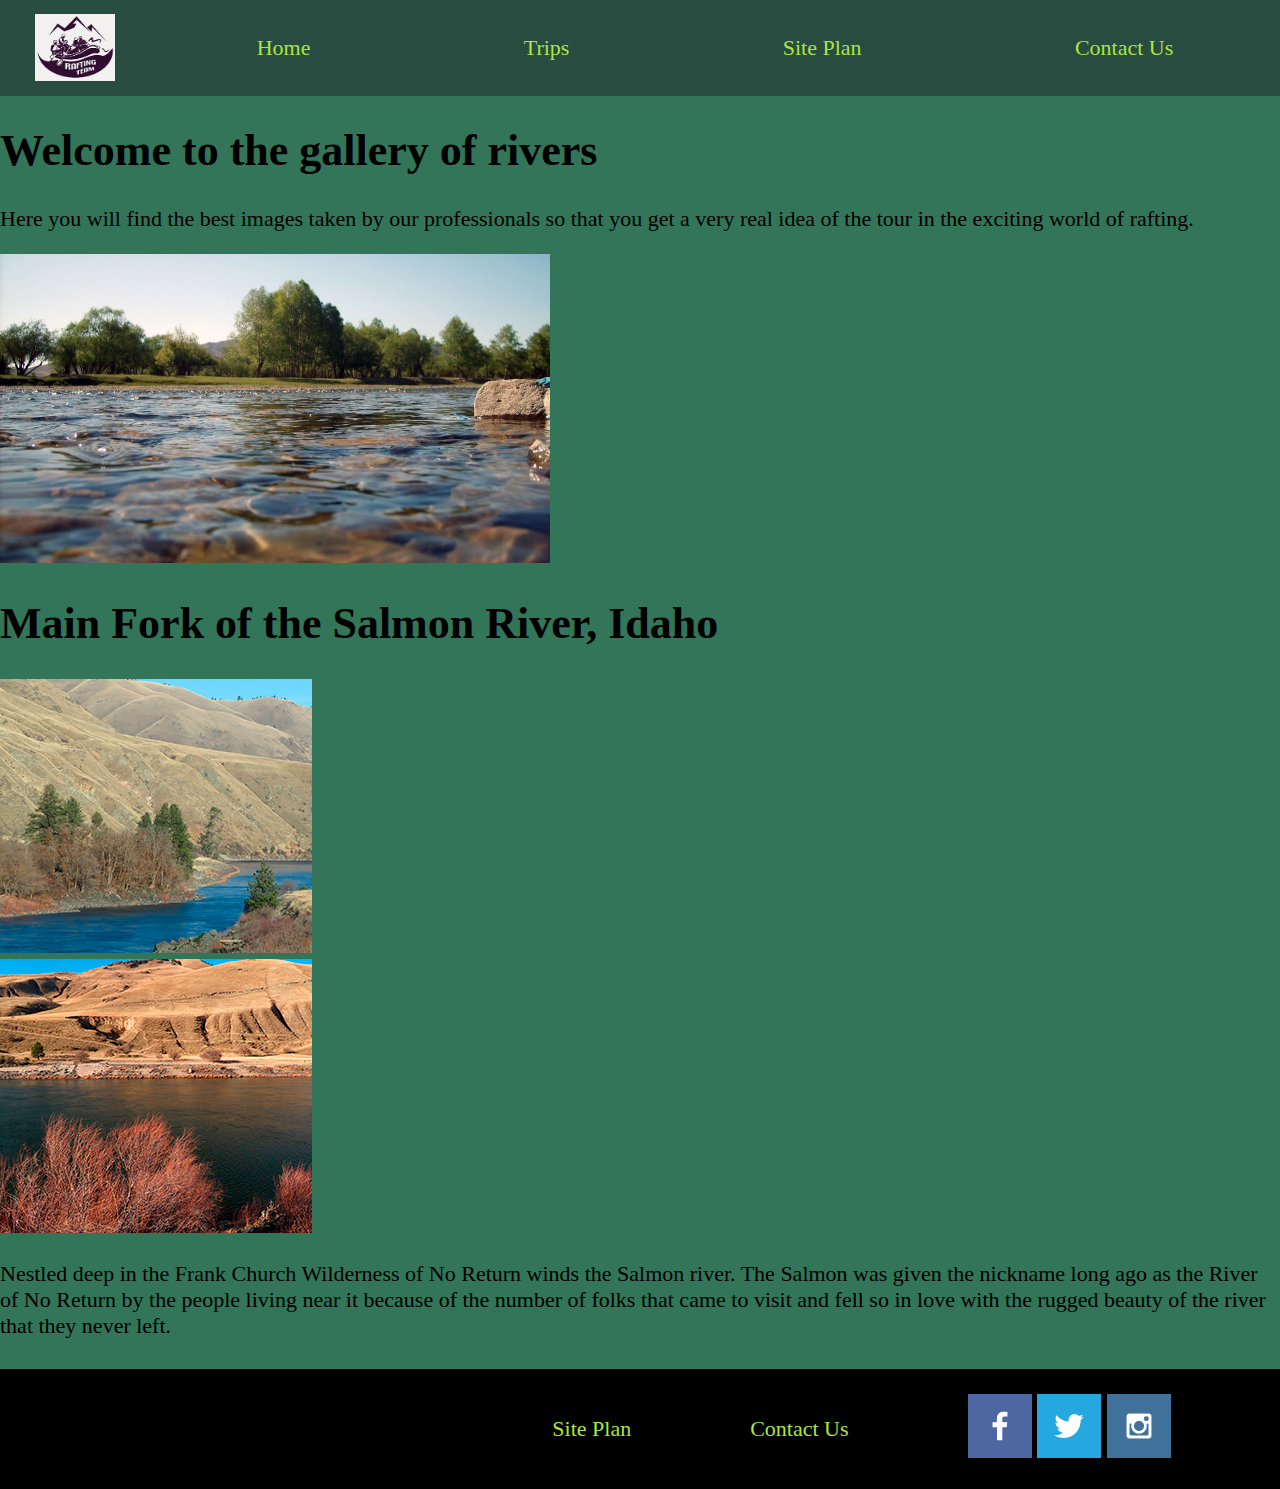
<file: wwr/trips.html>
<!DOCTYPE html>
<html lang="en">

<head>
    <meta charset="UTF-8">
    <meta http-equiv="X-UA-Compatible" content="IE=edge">
    <meta name="viewport" content="width=device-width, initial-scale=1.0">
    <title>Whitewater Rafting Vacations | Dry Oar Boating | Home</title>
    <link rel="stylesheet" href="Styles/rafting.css">
    <style>
        footer {
            margin-top: 30px;
        }

    </style>
</head>

<body>
    <div id="content">
        <header>
            <a id="logo_link" href="index.html">
                <img class="logo" src="images/logo.png" alt="Dry Oar Logo">
            </a>
            <nav>
                <a href="index.html">Home</a>
                <a href="trips.html">Trips</a>
                <a href="site-plan-rafting.html">Site Plan</a>
                <a href="contact.html">Contact Us</a>
            </nav>
        </header>

        <div class="hero-rivers">
            <div class="hero-rivers-text">
                <h1> Welcome to the gallery of rivers</h1>
                <p> Here you will find the best images taken by our professionals so that you get a very real idea of
                    the tour in the exciting world of rafting.</p>
            </div>
            <div class="hero-rivers-img">
                <img src="images/FreshWaterRiver.jpg" width="550" alt="Fresh Water River">
            </div>
        </div>
        <div class="gallery-header">
            <h1>Main Fork of the Salmon River, Idaho</h1>
        </div>

        <div class="gallery-style-one">

            <div class="gallery-style-one-image-one">
                <img src="images/SalmonRiver1.jpg" width="312" alt="Salmon River Picture 1">
            </div>
            <div class="gallery-style-one-image-two">
                <img src="images/SalmonRiver2.jpg" width="312" alt="Salmon River Picture 2">

            </div>
            <div class="gallery-style-one-text">
                <p>Nestled deep in the Frank Church Wilderness of No Return winds the Salmon river. The Salmon was given
                    the nickname long ago as the River of No Return by the people living near it because of the number
                    of folks that came to visit and fell so in love with the rugged beauty of the river that they never
                    left.</p>
            </div>
        </div>


        </div>
        <footer>
            <p> Rafting Team &copy; 2023 - Laura Nunez</p>
            <p><a href="site-plan-rafting.html">Site Plan</a></p>
            <p><a href="contact.html">Contact Us</a></p>
            <div class="sociallinks">
                <a href="https://facebook.com" target="_blank">
                    <img src="images/facebook.png" alt="fb icon">
                </a>
                <a href="https://twitter.com" target="_blank">
                    <img src="images/twitter.png" alt="twitter icon">
                </a>
                <a href="https://instagram.com" target="_blank">
                    <img src="images/instagram.png" alt="instagram icon">
                </a>
            </div>
        </footer>
    </div>
</body>

</html>
</file>
<file: styles/style.css>
main img {

  float: right;
} 
img {
  float: right;
}

* {
  box-sizing: border-box;
}

.box {
  float: left;
  width: 33.33%;
  padding: 50px;
}

.clearfix::after {
  content: "";
  clear: both;
  display: table;
}


nav {
  background-color: steelblue;
  padding: 10px;
  display: flex;
  justify-content: space-evenly;
  align-items: center
}
.grid {
  display:grid;
  align-items:center;
}
main {
  grid-column: 2/3;
  margin: 1rem;
}
aside{
  width: 20rem;
  position: relative;
  grid-column: 1/2;
  grid-row: 1/2;
}

header,.grid,footer{
  max-width: 840px;
  margin: 0 auto;
}
nav a {
display:block;
padding: 0.5rem;
text-decoration: none;
font-size: 1.2rem;
font-weight:700;
color: #fff; 

}

a {
  color: white;
  margin: 40px;
}
h1   { border: groove 3em }
h1 {
  color: steelblue;
}
img {
  width: 200px;
  border: 4px solid steelblue;
}
p {
  padding: 10px;
}
footer {
  background-color: steelblue;
  color: white;
}
img {
  width: 50%;
}

p {
width: 50%;
}

a {
font-size: 1.5em;
}

h1 {
text-align: center;
}

nav, footer {
text-align: center;
}

img {
width: 50%;
display: block;
margin: 0 auto;
}

main p {
width: 80%;
margin: 50px auto;
text-align: center;
}

footer p {
font-size: 20px;
margin: 20px auto;
}


a:hover {
background-color: white;
color: steelblue;
}

.callout {
	width: 1000px;
	margin: 10px;
	border: 1px solid rgba(0,0,0,.1);
	padding: 15px;
	background-color: rgb(51, 22, 49);
	color: #fff;
}

.callout img {
	float: right;
	margin: 0 0 10px 15px;
	border: 1px solid #000;
	padding: 3px;
	background-color: #bbb;
	width: 200px;
	height: auto;
	
}

blockquote {
	margin: 0;
}

cite {
	display: block;
	border-top: 1px dotted #fff;
	padding-top: 3px;
	text-align: right;
	font-size: smaller;
}
body{
    background-color: #327559;
    font-family: Calibri, Candara, Segoe;
    font-size: 22px;
    margin: 0;
    padding: 0;
}
header{
    display: grid;
    grid-template-columns: 150px auto;
    background-color: #284c40;
}
.home-title {
    color: #b4b9ab;
    font-family: 'Century Gothic', CenturyGothic, AppleGothic, sans-serif;
    font-size: 2em;
    margin-top: 10px;
}
body{
    background-color: #327559;
    font-family: Calibri, Candara, Segoe;
    font-size: 22px;
    margin: 0;
    padding: 0;
}
header{
    display: grid;
    grid-template-columns: 150px auto;
    background-color: #284c40;
}
.home-title {
    color: #b4b9ab;
    font-family: 'Century Gothic', CenturyGothic, AppleGothic, sans-serif;
    font-size: 2em;
    margin-top: 10px;
}
</file>
<file: wwr/Styles/style.css>
main img {

  float: right;
} 
img {
  float: right;
}

* {
  box-sizing: border-box;
}

.box {
  float: left;
  width: 33.33%;
  padding: 50px;
}

.clearfix::after {
  content: "";
  clear: both;
  display: table;
}


nav {
  background-color: steelblue;
  padding: 10px;
  display: flex;
  justify-content: space-evenly;
  align-items: center
}
.grid {
  display:grid;
  align-items:center;
}
main {
  grid-column: 2/3;
  margin: 1rem;
}
aside{
  width: 20rem;
  position: relative;
  grid-column: 1/2;
  grid-row: 1/2;
}

header,.grid,footer{
  max-width: 840px;
  margin: 0 auto;
}
nav a {
display:block;
padding: 0.5rem;
text-decoration: none;
font-size: 1.2rem;
font-weight:700;
color: #fff; 

}

a {
  color: white;
  margin: 40px;
}
h1   { border: groove 3em }
h1 {
  color: steelblue;
}
img {
  width: 200px;
  border: 4px solid steelblue;
}
p {
  padding: 10px;
}
footer {
  background-color: steelblue;
  color: white;
}
img {
  width: 50%;
}

p {
width: 50%;
}

a {
font-size: 1.5em;
}

h1 {
text-align: center;
}

nav, footer {
text-align: center;
}

img {
width: 50%;
display: block;
margin: 0 auto;
}

main p {
width: 80%;
margin: 50px auto;
text-align: center;
}

footer p {
font-size: 20px;
margin: 20px auto;
}


a:hover {
background-color: white;
color: steelblue;
}

.callout {
	width: 1000px;
	margin: 10px;
	border: 1px solid rgba(0,0,0,.1);
	padding: 15px;
	background-color: rgb(51, 22, 49);
	color: #fff;
}

.callout img {
	float: right;
	margin: 0 0 10px 15px;
	border: 1px solid #000;
	padding: 3px;
	background-color: #bbb;
	width: 200px;
	height: auto;
	
}

blockquote {
	margin: 0;
}

cite {
	display: block;
	border-top: 1px dotted #fff;
	padding-top: 3px;
	text-align: right;
	font-size: smaller;
}
body{
    background-color: #327559;
    font-family: Calibri, Candara, Segoe;
    font-size: 22px;
    margin: 0;
    padding: 0;
}
header{
    display: grid;
    grid-template-columns: 150px auto;
    background-color: #284c40;
}
.home-title {
    color: #b4b9ab;
    font-family: 'Century Gothic', CenturyGothic, AppleGothic, sans-serif;
    font-size: 2em;
    margin-top: 10px;
}
</file>
<file: quiz.css>
main img {

    float: right;
  } 
  img {
    float: right;
  }
  
  * {
    box-sizing: border-box;
  }
  
  .box {
    float: left;
    width: 33.33%;
    padding: 50px;
  }
  
  .clearfix::after {
    content: "";
    clear: both;
    display: table;
  }
  
  
  nav {
    background-color: steelblue;
    padding: 10px;
    display: flex;
    justify-content: space-evenly;
    align-items: center
  }
  .grid {
    display:grid;
    align-items:center;
  }
  main {
    grid-column: 2/3;
    margin: 1rem;
  }
  aside{
    width: 20rem;
    position: relative;
    grid-column: 1/2;
    grid-row: 1/2;
  }
  
  header,.grid,footer{
    max-width: 840px;
    margin: 0 auto;
  }
  nav a {
  display:block;
  padding: 0.5rem;
  text-decoration: none;
  font-size: 1.2rem;
  font-weight:700;
  color: #fff; 
  
  }
  
  a {
    color: white;
    margin: 40px;
  }
  h1   { border: groove 3em }
  h1 {
    color: steelblue;
  }
  img {
    width: 200px;
    border: 4px solid steelblue;
  }
  p {
    padding: 10px;
  }
  footer {
    background-color: steelblue;
    color: white;
  }
  img {
    width: 50%;
  }
  
  p {
  width: 50%;
  }
  
  a {
  font-size: 1.5em;
  }
  
  h1 {
  text-align: center;
  }
  
  nav, footer {
  text-align: center;
  }
  
  img {
  width: 50%;
  display: block;
  margin: 0 auto;
  }
  
  main p {
  width: 80%;
  margin: 50px auto;
  text-align: center;
  }
  
  footer p {
  font-size: 20px;
  margin: 20px auto;
  }
  
  
  a:hover {
  background-color: white;
  color: steelblue;
  }
  
  .callout {
      width: 1000px;
      margin: 10px;
      border: 1px solid rgba(0,0,0,.1);
      padding: 15px;
      background-color: rgb(51, 22, 49);
      color: #fff;
  }
  
  .callout img {
      float: right;
      margin: 0 0 10px 15px;
      border: 1px solid #000;
      padding: 3px;
      background-color: #bbb;
      width: 200px;
      height: auto;
      
  }
  
  blockquote {
      margin: 0;
  }
  
  cite {
      display: block;
      border-top: 1px dotted #fff;
      padding-top: 3px;
      text-align: right;
      font-size: smaller;
  }
</file>
<file: wwr/Styles/rafting.css>
#content {
    max-width: 1600px;
    margin: 0 auto;
}

#logo_link {
    padding-top: 5px;
    justify-self: center;
    align-self: center;
}

nav {
    display: flex;
    justify-content: space-around;
}
nav a {
    text-align: center;
    color: #aae63c;
    text-decoration: none;
    padding: 35px;
}
nav a:hover {
    background-color:white;
    color: rgb(240, 231, 231);
}

#hero-msg {
    grid-column: 2/3;
    grid-row: 1/2;
    margin-top: 100px;
}

#hero-msg h1, #hero-msg h4 {
    text-align: center;
}

#hero-msg h4 {
    color: white;
}

#hero {
    display: grid;
    grid-template-columns: 1fr 3fr 1fr;
    margin-top: -100px; 
}

#hero-box {
    grid-column: 1/4;
    grid-row: 1/3;
    z-index: -1;
}

.button-box {
    text-align: center;
}

main section{
    text-align: center;
}

main section img{
    box-sizing: border-box;
}

#background {
    height: 725px;
    grid-column: 1/11;
    grid-row: 4/9;
}

body{
    background-color: #327559;
    font-family: Calibri, Candara, Segoe;
    font-size: 22px;
    margin: 0;
    padding: 0;
}
header{
    display: grid;
    grid-template-columns: 150px auto;
    background-color: #284c40;
}
.home-title {
    color: #b4b9ab;
    font-family: 'Century Gothic', CenturyGothic, AppleGothic, sans-serif;
    font-size: 2em;
    margin-top: 10px;
}
h2 {
    margin: 0;
}

h4 {
    color: #3cb3e6;
}
.book, .join{
    background-color: #3088CB;
    color: #d4ddc4;
    text-decoration: none;
    font-size: 18px;
    padding: 15px 30px;
    margin-top: 50px;
    border-radius: 5px;
}
.book:hover, .join:hover {
    background-color: #3088CB;
    border-radius: 5px;
}
.icon {
    padding-top: 10px;
}

#background {
    background-color: #AABD8C;
}
.card-img {
    border: 10px solid white;
    transition: transform .5s;
    box-shadow: 5px 5px 10px #6f7364;
}
.card-img:hover {
    opacity: .6;
    transform: scale(1.1);
}

.card-img, .mountains {
    width: 100%;
}

.rivers-card, .camping-card, .rapids-card {
    margin: 200px 0;
}  

.rivers-card {
grid-column: 2/4;
  grid-row: 2/3;
}

.camping-card {
    grid-column: 5/7;
    grid-row: 2/3;
}

.rapids-card {
    grid-column: 8/10;
    grid-row: 2/3;
}
.mountains {
    width: 100%;
    grid-column: 2/7;
    grid-row: 5/8;
    box-shadow: 5px 5px 10px #6f7364;
}

.msg {
    background-color: #3088CB;
    padding: 35px;
    grid-column: 6/10;
    grid-row: 6/7;
    box-shadow: 5px 5px 10px #6f7364;
}
.msg h2 {
    color: #aae63c;
    font-family: 'Century Gothic', CenturyGothic, AppleGothic, sans-serif;
}
.msg p {
    color: #aae63c;
    font-size: .8em;
    padding-bottom: 15px;
}

footer {
    background-color: black;
    padding: 25px 50px;
    margin-top: 200px;
    display: flex;
    justify-content: space-around;
    align-items: center;
}

footer a {
    color: #aae63c;
    text-decoration: none;
}
footer a:hover {
    color: blue;
}
footer p a:hover {
    text-decoration: underline;
}

footer .social img {
    padding-top: 15px;
}

.logo {
    width: 80px;
}

#hero-img {
    width: 100%;
}
h2 {
    color: #aae63c;
}

h2, dt {
    font-family: 'Century Gothic', CenturyGothic, AppleGothic, sans-serif;
}

p, dd {
    font-family: Calibri, Candara, Segoe;
}

#pg2img{
    width: 100%;
    display: block;
    padding-top: 5px;
    margin-left: auto;
    margin-right: auto;
}

#imgsection h2{
    position: absolute;
    top: 375px;
    left: 45%;
}

.faqsection h2, #faqintro, .faqbox dt, .contactsection{
    text-align: center;
}

.faqsection{
    padding-top: 20px;
    padding-bottom: 50px;
}
.faqsection h2{
    font-size: 100px;
}

.faqbox{
    color: #5362C2;;
    margin: 10px 50px;
    padding: 20px 20px;
    border: solid;
    border-radius: 10px;
    border-top: solid;
    border-left: solid;
    border-right: solid;
    border-color: black;
    background-color: white;
}

dt{
    color: rgb(237, 231, 231);
}
dd{
    text-indent: 2em;
}
form {
    /* Center the form on the page */
    margin: 0 auto;
    width: 400px;
    /* Form outline */
    padding: 1em;
    border: 1px solid #ccc;
    border-radius: 1em;
    
    background-color: white;
    }

ul {
    list-style: none;
    padding: 0;
    margin: 0;
    }

form li + li {
    margin-top: 1em;
    }

label {
    /* Uniform size & alignment */
    display: inline-block;
    width: 90px;
    text-align: right;
    }

input,
textarea {
    /* To make sure that all text fields have the same font settings
        By default, textareas have a monospace font */
    font: 1em sans-serif;

    /* Uniform text field size */
    width: 300px;
    box-sizing: border-box;

    /* Match form field borders */
    border: 1px solid #999;
    }

input:focus,
textarea:focus {
    /* Additional highlight for focused elements */
    border-color: #000;
    }

textarea {
    /* Align multiline text fields with their labels */
    vertical-align: top;

    /* Provide space to type some text */
    height: 5em;
    }

.button {
    /* Align buttons with the text fields */
    padding-left: 90px; /* same size as the label elements */
    }

button {
    /* This extra margin represent roughly the same space as the space
        between the labels and their text fields */
    margin-left: 0.5em;
    }
#feedback {
        background-color: antiquewhite;
        position: absolute;
        top: 0;
        left: 0;
        right: 0;
        padding: .5em;
        /* make this element invisible until we are ready for it */
        display: none;      
    }
.moveDown {
        margin-top: 3em;
    }

@media screen and (max-width: 900px) {
    #hero, .home-grid {
        display: block;
        height: auto;
    }
    nav, footer {
        flex-direction: column;
    }
    nav a {
        display: block;
        padding: 15px;
    }
    #hero {
        margin-top: 0;
    }
    #hero-msg {
        margin-top: 0;
    }
    #hero-msg h4 {
        display: none;
    }
    .home-title {
        font-size: 25px;
        color: #6f7364;
    }
    .rivers-card, .camping-card, .rapids-card { 
        margin: 50px auto;
        width: 60%;
    }
    #background {
        display: none;
    }
    .mountains, .msg {
        width: 80%;
        display: block;
        margin: 0 auto;
    }
    footer {
        margin-top: 25px;
    }
}
</file>
